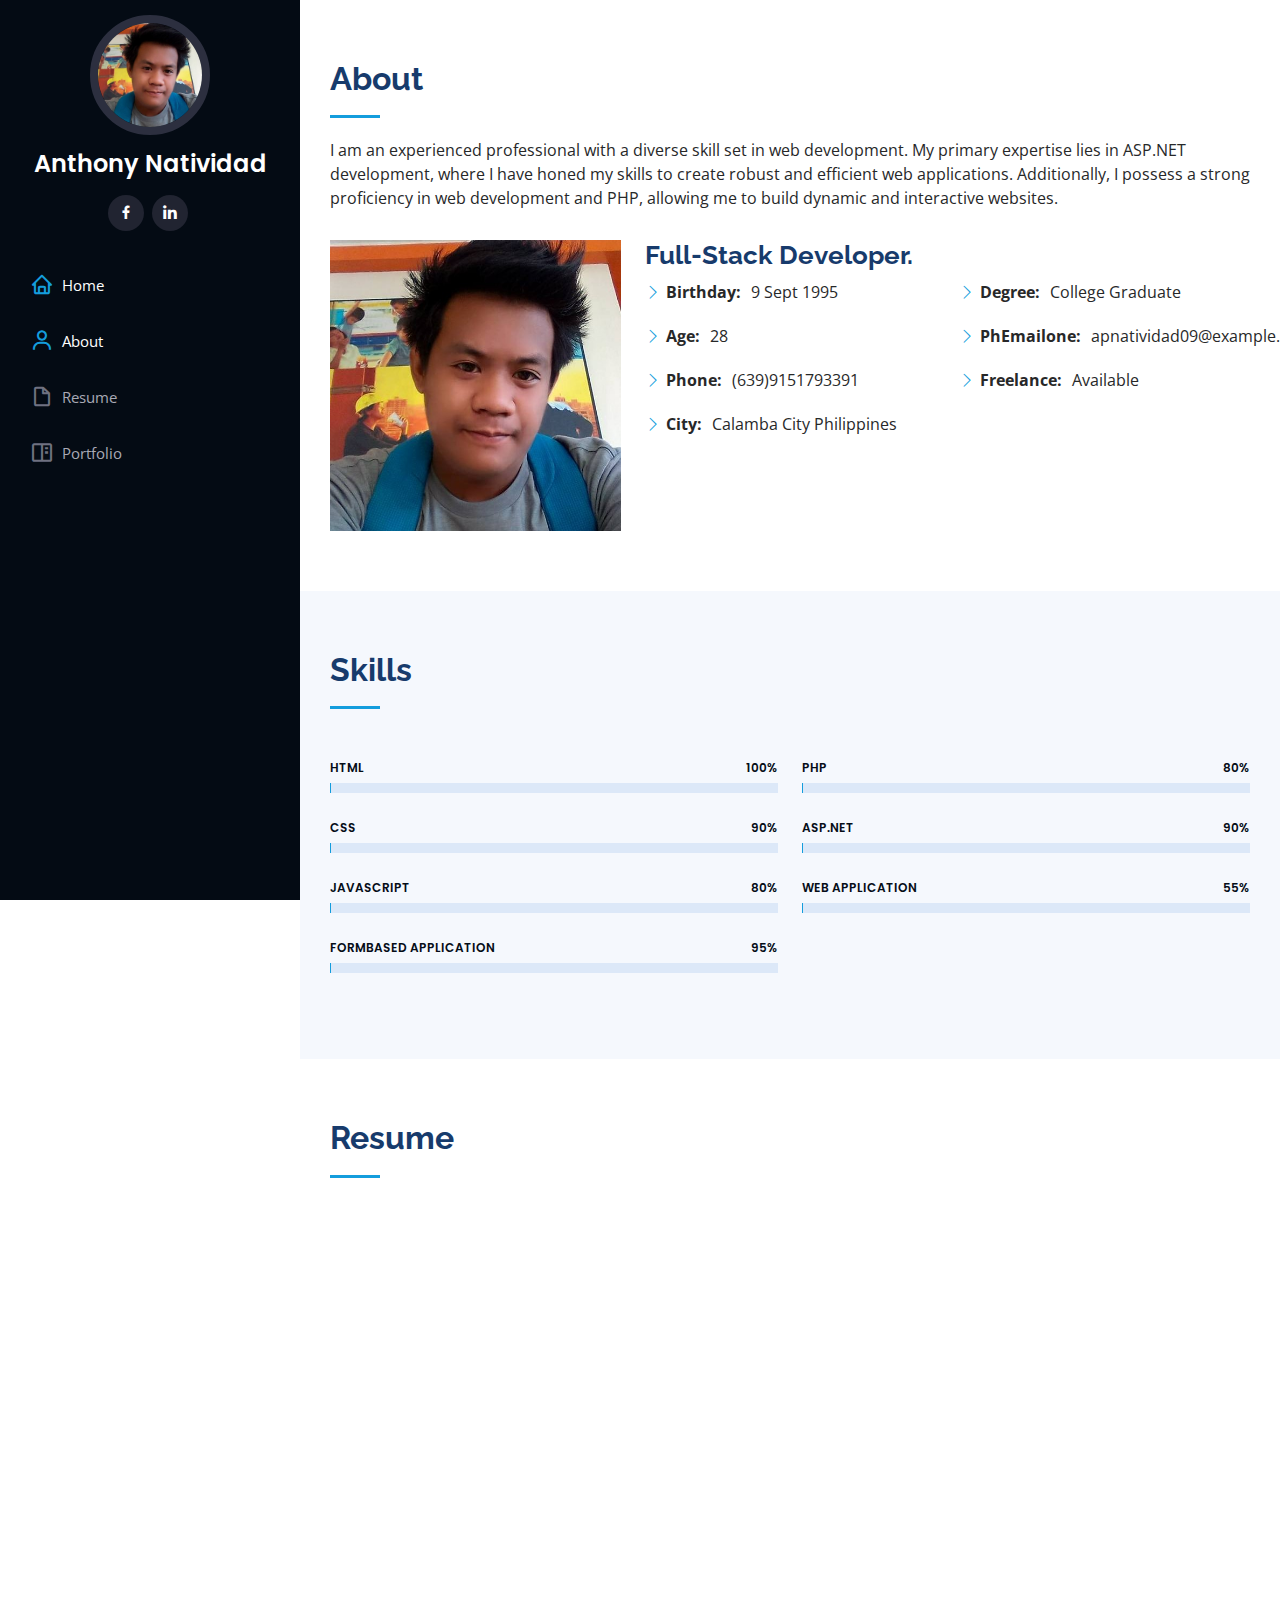
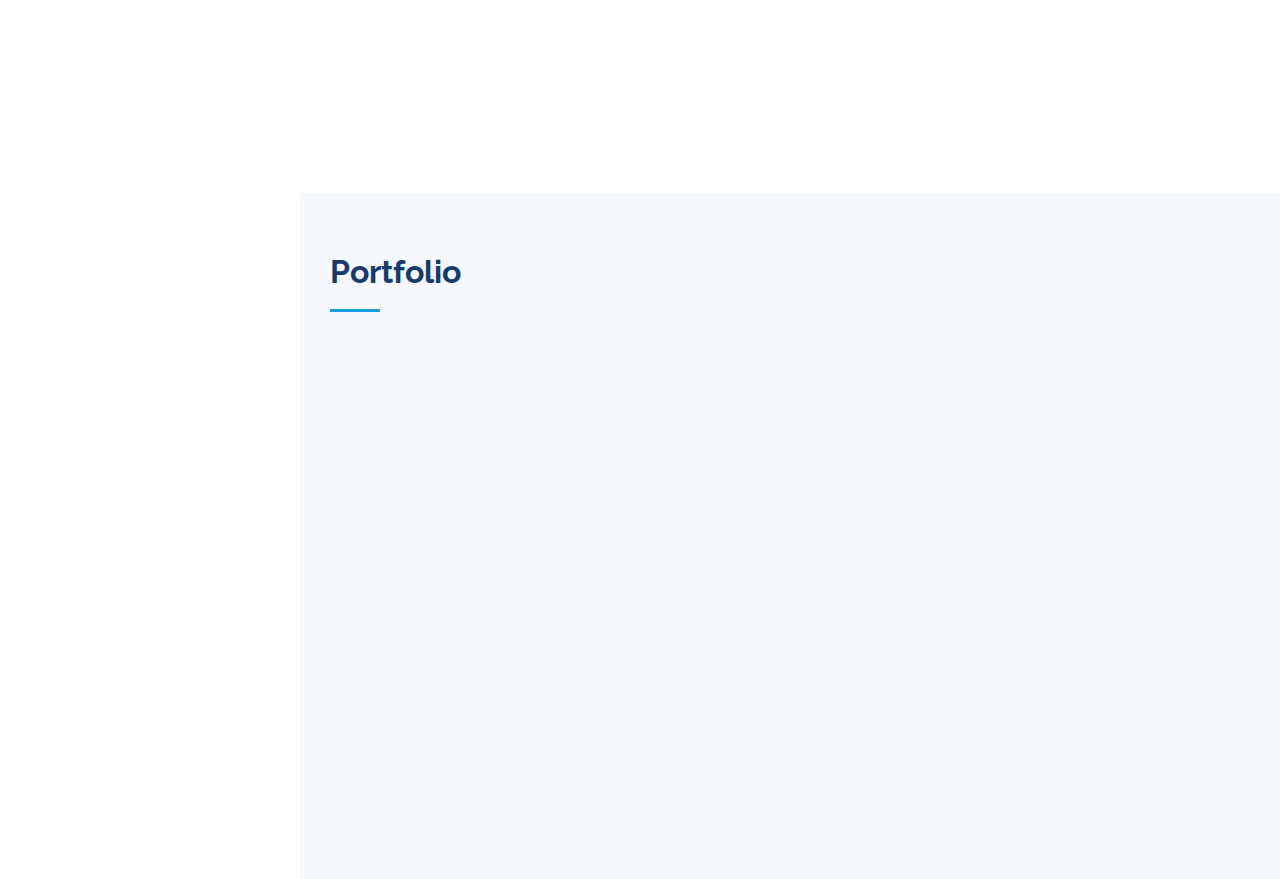
<file: iPortfolio/index.html>
<!DOCTYPE html>
<html lang="en">

<head>
  <meta charset="utf-8">
  <meta content="width=device-width, initial-scale=1.0" name="viewport">

  <title>My portfolio</title>
  <meta content="" name="description">
  <meta content="" name="keywords">

  <!-- Favicons -->
  <link href="assets/img/favicon.png" rel="icon">
  <link href="assets/img/apple-touch-icon.png" rel="apple-touch-icon">

  <!-- Google Fonts -->
  <link href="https://fonts.googleapis.com/css?family=Open+Sans:300,300i,400,400i,600,600i,700,700i|Raleway:300,300i,400,400i,500,500i,600,600i,700,700i|Poppins:300,300i,400,400i,500,500i,600,600i,700,700i" rel="stylesheet">

  <!-- Vendor CSS Files -->
  <link href="assets/vendor/aos/aos.css" rel="stylesheet">
  <link href="assets/vendor/bootstrap/css/bootstrap.min.css" rel="stylesheet">
  <link href="assets/vendor/bootstrap-icons/bootstrap-icons.css" rel="stylesheet">
  <link href="assets/vendor/boxicons/css/boxicons.min.css" rel="stylesheet">
  <link href="assets/vendor/glightbox/css/glightbox.min.css" rel="stylesheet">
  <link href="assets/vendor/swiper/swiper-bundle.min.css" rel="stylesheet">

  <!-- Template Main CSS File -->
  <link href="assets/css/style.css" rel="stylesheet">

  <!-- =======================================================
  * Template Name: iPortfolio
  * Updated: May 30 2023 with Bootstrap v5.3.0
  * Template URL: https://bootstrapmade.com/iportfolio-bootstrap-portfolio-websites-template/
  * Author: BootstrapMade.com
  * License: https://bootstrapmade.com/license/
  ======================================================== -->
</head>

<body>

  <!-- ======= Mobile nav toggle button ======= -->
  <i class="bi bi-list mobile-nav-toggle d-xl-none"></i>

  <!-- ======= Header ======= -->
  <header id="header">
    <div class="d-flex flex-column">

      <div class="profile">
        <img src="assets/img/profile.jpg" alt="" class="img-fluid rounded-circle">
        <h1 class="text-light"><a href="index.html">Anthony Natividad</a></h1>
        <div class="social-links mt-3 text-center">
        
          <a href="https://www.facebook.com/anthony.natividad.169" class="facebook"><i class="bx bxl-facebook"></i></a>
          <a href="https://www.linkedin.com/in/anthony-natividad-9081a1132/" class="linkedin"><i class="bx bxl-linkedin"></i></a>
        </div>
      </div>

      <nav id="navbar" class="nav-menu navbar">
        <ul>
          <li><a href="index.html" class="nav-link scrollto active"><i class="bx bx-home"></i> <span>Home</span></a></li>
          <li><a href="#about" class="nav-link scrollto"><i class="bx bx-user"></i> <span>About</span></a></li>
          <li><a href="#resume" class="nav-link scrollto"><i class="bx bx-file-blank"></i> <span>Resume</span></a></li>
          <li><a href="#portfolio" class="nav-link scrollto"><i class="bx bx-book-content"></i> <span>Portfolio</span></a></li>
    
        </ul>
      </nav><!-- .nav-menu -->
    </div>
  </header><!-- End Header -->

  <!-- ======= Hero Section ======= -->


  <main id="main">

    <!-- ======= About Section ======= -->
    <section id="about" class="about">
      <div class="container">

        <div class="section-title">
          <h2>About</h2>
          <p>I am an experienced professional with a diverse skill set in web development. My primary expertise lies in ASP.NET development, where I have honed my skills to create robust and efficient web applications. Additionally, I possess a strong proficiency in web development and PHP, allowing me to build dynamic and interactive websites.</p>
        </div>

        <div class="row">
          <div class="col-lg-4" data-aos="fade-right">
            <img src="assets/img/profile.jpg" class="img-fluid" alt="">
          </div>
          <div class="col-lg-8 pt-4 pt-lg-0 content" data-aos="fade-left">
            <h3>Full-Stack Developer.</h3>
           
            <div class="row">
              <div class="col-lg-6">
                <ul>
                  <li><i class="bi bi-chevron-right"></i> <strong>Birthday:</strong> <span>9 Sept 1995</span></li>
                  <li><i class="bi bi-chevron-right"></i> <strong>Age:</strong> <span>28</span></li>
                  <li><i class="bi bi-chevron-right"></i> <strong>Phone:</strong> <span>(639)9151793391</span></li>
                  <li><i class="bi bi-chevron-right"></i> <strong>City:</strong> <span>Calamba City Philippines</span></li>
                </ul>
              </div>
              <div class="col-lg-6">
                <ul>
                  <li><i class="bi bi-chevron-right"></i> <strong>Degree:</strong> <span>College Graduate</span></li>
                  <li><i class="bi bi-chevron-right"></i> <strong>PhEmailone:</strong> <span>apnatividad09@example.com</span></li>
                  <li><i class="bi bi-chevron-right"></i> <strong>Freelance:</strong> <span>Available</span></li>
                </ul>
              </div>
            </div>
         
          </div>
        </div>

      </div>
    </section><!-- End About Section -->

   
    <section id="skills" class="skills section-bg">
      <div class="container">

        <div class="section-title">
          <h2>Skills</h2>
        </div>

        <div class="row skills-content">

          <div class="col-lg-6" data-aos="fade-up">

            <div class="progress">
              <span class="skill">HTML <i class="val">100%</i></span>
              <div class="progress-bar-wrap">
                <div class="progress-bar" role="progressbar" aria-valuenow="90" aria-valuemin="0" aria-valuemax="100"></div>
              </div>
            </div>

            <div class="progress">
              <span class="skill">CSS <i class="val">90%</i></span>
              <div class="progress-bar-wrap">
                <div class="progress-bar" role="progressbar" aria-valuenow="90" aria-valuemin="0" aria-valuemax="100"></div>
              </div>
            </div>

            <div class="progress">
              <span class="skill">JavaScript <i class="val">80%</i></span>
              <div class="progress-bar-wrap">
                <div class="progress-bar" role="progressbar" aria-valuenow="75" aria-valuemin="0" aria-valuemax="100"></div>
              </div>
            </div>
            <div class="progress">
              <span class="skill">FormBased Application <i class="val">95%</i></span>
              <div class="progress-bar-wrap">
                <div class="progress-bar" role="progressbar" aria-valuenow="75" aria-valuemin="0" aria-valuemax="100"></div>
              </div>
            </div>

          </div>

          <div class="col-lg-6" data-aos="fade-up" data-aos-delay="100">

            <div class="progress">
              <span class="skill">PHP <i class="val">80%</i></span>
              <div class="progress-bar-wrap">
                <div class="progress-bar" role="progressbar" aria-valuenow="80" aria-valuemin="0" aria-valuemax="100"></div>
              </div>
            </div>

            <div class="progress">
              <span class="skill">Asp.net<i class="val">90%</i></span>
              <div class="progress-bar-wrap">
                <div class="progress-bar" role="progressbar" aria-valuenow="90" aria-valuemin="0" aria-valuemax="100"></div>
              </div>
            </div>

            <div class="progress">
              <span class="skill">Web Application<i class="val">55%</i></span>
              <div class="progress-bar-wrap">
                <div class="progress-bar" role="progressbar" aria-valuenow="90" aria-valuemin="0" aria-valuemax="100"></div>
              </div>
            </div>

          </div>

        </div>

      </div>
    </section><!-- End Skills Section -->

    <!-- ======= Resume Section ======= -->
    <section id="resume" class="resume">
      <div class="container">

        <div class="section-title">
          <h2>Resume</h2>
          
        </div>

        <div class="row">
          <div class="col-lg-6" data-aos="fade-up">
            <h3 class="resume-title">Sumary</h3>
            <div class="resume-item pb-0">
              <h4>Anthony Natividad</h4>
              <p><em>Aim to secure a position where I can use my skills and also my qualifications in the field of Information Technology to contribute towards the development and prosperity of the organization.</em></p>
              <ul>
                <li>Calamba Laguna Philippines</li>
                <li>(639) 915-179-3391</li>
                <li>apnatividad09@gmail.com	</li>
              </ul>
            </div>

            <h3 class="resume-title">Education</h3>
            
            <div class="resume-item">
              <h4>Bachelor of Science in Information Technology</h4>
              <h5>2013- 2017</h5>
              <p><em>Colegio de San-Juan de Letran-Calamba</em></p>
            
            </div>
          </div>
          <div class="col-lg-6" data-aos="fade-up" data-aos-delay="100">
            <h3 class="resume-title">Professional Experience</h3>
            <div class="resume-item">
              <h4>Full-Stack Developer</h4>
              <h5>2017 - Present</h5>
              <p><em>Experion, New York, NY </em></p>
              <ul>
                <li>Perform Test Case Analysis and Software Revisions based on the application requirements</li>
                <li>Provides application support for inquiries and concerns </li>
                <li>Perform backup & documentation of applications</li>
                <li>Maintain SQL server database objects & services</li>
              </ul>
            </div>
          
          </div>
        </div>

      </div>
    </section><!-- End Resume Section -->

    <!-- ======= Portfolio Section ======= -->
    <section id="portfolio" class="portfolio section-bg">
      <div class="container">

        <div class="section-title">
          <h2>Portfolio</h2>
        </div>

        <div class="row" data-aos="fade-up">
          <div class="col-lg-12 d-flex justify-content-center">
            <ul id="portfolio-flters">
              <li data-filter="*" class="filter-active">All</li>
              <li data-filter=".filter-app">App</li>
              <li data-filter=".filter-web">Web</li>
            </ul>
          </div>
        </div>

        <div class="row portfolio-container" data-aos="fade-up" data-aos-delay="100">

          <!-- <div class="col-lg-4 col-md-6 portfolio-item filter-web">
            <div class="portfolio-wrap">
              <img src="assets/img/portfolio/bjc/main.PNG" class="img-fluid" alt="">
              <div class="portfolio-links">
                <a href="assets/img/portfolio/bjc/main.PNG" data-gallery="portfolioGallery" class="portfolio-lightbox" title="App 1"><i class="bx bx-plus"></i></a>
                <a href="portfolio-details.html" title="More Details"><i class="bx bx-link"></i></a>
              </div>
            </div>
          </div> -->


            <div class="col-lg-4 col-md-6 portfolio-item filter-web">
              <div class="portfolio-wrap">
                <img src="assets/img/portfolio/Roomreservation/rs1.PNG" class="img-fluid" alt="Room Reservation">
                <div class="portfolio-links">
                  <a href="assets/img/portfolio/Roomreservation/rs1.PNG" data-gallery="portfolioGallery" class="portfolio-lightbox" title="App 2"><i class="bx bx-plus"></i></a>
                  <a href="RoomReservationDetails.html" title="More Details"><i class="bx bx-link"></i></a>
                </div>
              </div>
            </div>
            <div class="col-lg-4 col-md-6 portfolio-item filter-web">
              <div class="portfolio-wrap">
                <img src="assets/img/portfolio/Bjc/main.PNG" class="img-fluid" alt="Consultancy and job hiring">
                <div class="portfolio-links">
                  <a href="assets/img/portfolio/Bjc/main.PNG" data-gallery="portfolioGallery" class="portfolio-lightbox" title="App 2"><i class="bx bx-plus"></i></a>
                  <a href="Bjc.html" title="More Details"><i class="bx bx-link"></i></a>
                </div>
              </div>
            </div>
            <div class="col-lg-4 col-md-6 portfolio-item filter-web">
              <div class="portfolio-wrap">
                <img src="assets/img/portfolio/Ticketing/1.PNG" class="img-fluid" alt="Electronic Ticketing">
                <div class="portfolio-links">
                  <a href="assets/img/portfolio/Ticketing/1.PNG" data-gallery="portfolioGallery" class="portfolio-lightbox" title="App 2"><i class="bx bx-plus"></i></a>
                  <a href="Ticketing.html" title="More Details"><i class="bx bx-link"></i></a>
                </div>
              </div>
            </div>
            <div class="col-lg-4 col-md-6 portfolio-item filter-web">
              <div class="portfolio-wrap">
                <img src="assets/img/portfolio/API/1.PNG" class="img-fluid" alt="Electronic Ticketing">
                <div class="portfolio-links">
                  <a href="assets/img/portfolio/API/1.PNG" data-gallery="portfolioGallery" class="portfolio-lightbox" title="App 2"><i class="bx bx-plus"></i></a>
                  <a href="API.html" title="More Details"><i class="bx bx-link"></i></a>
                </div>
              </div>
            </div>
            <div class="col-lg-4 col-md-6 portfolio-item filter-app">
              <div class="portfolio-wrap">
                <img src="assets/img/portfolio/Traceability/2.PNG" class="img-fluid" alt="Electronic Ticketing">
                <div class="portfolio-links">
                  <a href="assets/img/portfolio/Traceability/2.PNG" data-gallery="portfolioGallery" class="portfolio-lightbox" title="App 2"><i class="bx bx-plus"></i></a>
                  <a href="Traceability.html" title="More Details"><i class="bx bx-link"></i></a>
                </div>
              </div>
            </div>
            <div class="col-lg-4 col-md-6 portfolio-item filter-app">
              <div class="portfolio-wrap">
                <img src="assets/img/portfolio/Information/2.png" class="img-fluid" alt="Electronic Ticketing">
                <div class="portfolio-links">
                  <a href="assets/img/portfolio/Information/2.png" data-gallery="portfolioGallery" class="portfolio-lightbox" title="App 2"><i class="bx bx-plus"></i></a>
                  <a href="InformationManagement.html" title="More Details"><i class="bx bx-link"></i></a>
                </div>
              </div>
            </div>
           <!--<div class="col-lg-4 col-md-6 portfolio-item filter-app">
            <div class="portfolio-wrap">
              <img src="assets/img/portfolio/portfolio-3.jpg" class="img-fluid" alt="">
              <div class="portfolio-links">
                <a href="assets/img/portfolio/portfolio-3.jpg" data-gallery="portfolioGallery" class="portfolio-lightbox" title="App 2"><i class="bx bx-plus"></i></a>
                <a href="portfolio-details.html" title="More Details"><i class="bx bx-link"></i></a>
              </div>
            </div>
          </div>

   

          <div class="col-lg-4 col-md-6 portfolio-item filter-web">
            <div class="portfolio-wrap">
              <img src="assets/img/portfolio/portfolio-5.jpg" class="img-fluid" alt="">
              <div class="portfolio-links">
                <a href="assets/img/portfolio/portfolio-5.jpg" data-gallery="portfolioGallery" class="portfolio-lightbox" title="Web 2"><i class="bx bx-plus"></i></a>
                <a href="portfolio-details.html" title="More Details"><i class="bx bx-link"></i></a>
              </div>
            </div>
          </div>

          <div class="col-lg-4 col-md-6 portfolio-item filter-app">
            <div class="portfolio-wrap">
              <img src="assets/img/portfolio/portfolio-6.jpg" class="img-fluid" alt="">
              <div class="portfolio-links">
                <a href="assets/img/portfolio/portfolio-6.jpg" data-gallery="portfolioGallery" class="portfolio-lightbox" title="App 3"><i class="bx bx-plus"></i></a>
                <a href="portfolio-details.html" title="More Details"><i class="bx bx-link"></i></a>
              </div>
            </div>
          </div>


          <div class="col-lg-4 col-md-6 portfolio-item filter-web">
            <div class="portfolio-wrap">
              <img src="assets/img/portfolio/portfolio-9.jpg" class="img-fluid" alt="">
              <div class="portfolio-links">
                <a href="assets/img/portfolio/portfolio-9.jpg" data-gallery="portfolioGallery" class="portfolio-lightbox" title="Web 3"><i class="bx bx-plus"></i></a>
                <a href="portfolio-details.html" title="More Details"><i class="bx bx-link"></i></a>
              </div>
            </div>
          </div> -->

        </div>

      </div>
    </section><!-- End Portfolio Section -->

    <!-- ======= Services Section ======= -->
   
    <!-- ======= Testimonials Section ======= -->

  </main><!-- End #main -->

  <!-- ======= Footer ======= -->
  <footer id="footer">
    <div class="container">
      <div class="copyright">
     
      </div>
      <div class="credits">
        
      </div>
    </div>
  </footer><!-- End  Footer -->

  <a href="#" class="back-to-top d-flex align-items-center justify-content-center"><i class="bi bi-arrow-up-short"></i></a>

  <!-- Vendor JS Files -->
  <script src="assets/vendor/purecounter/purecounter_vanilla.js"></script>
  <script src="assets/vendor/aos/aos.js"></script>
  <script src="assets/vendor/bootstrap/js/bootstrap.bundle.min.js"></script>
  <script src="assets/vendor/glightbox/js/glightbox.min.js"></script>
  <script src="assets/vendor/isotope-layout/isotope.pkgd.min.js"></script>
  <script src="assets/vendor/swiper/swiper-bundle.min.js"></script>
  <script src="assets/vendor/typed.js/typed.umd.js"></script>
  <script src="assets/vendor/waypoints/noframework.waypoints.js"></script>
  <script src="assets/vendor/php-email-form/validate.js"></script>

  <!-- Template Main JS File -->
  <script src="assets/js/main.js"></script>

</body>

</html>
</file>
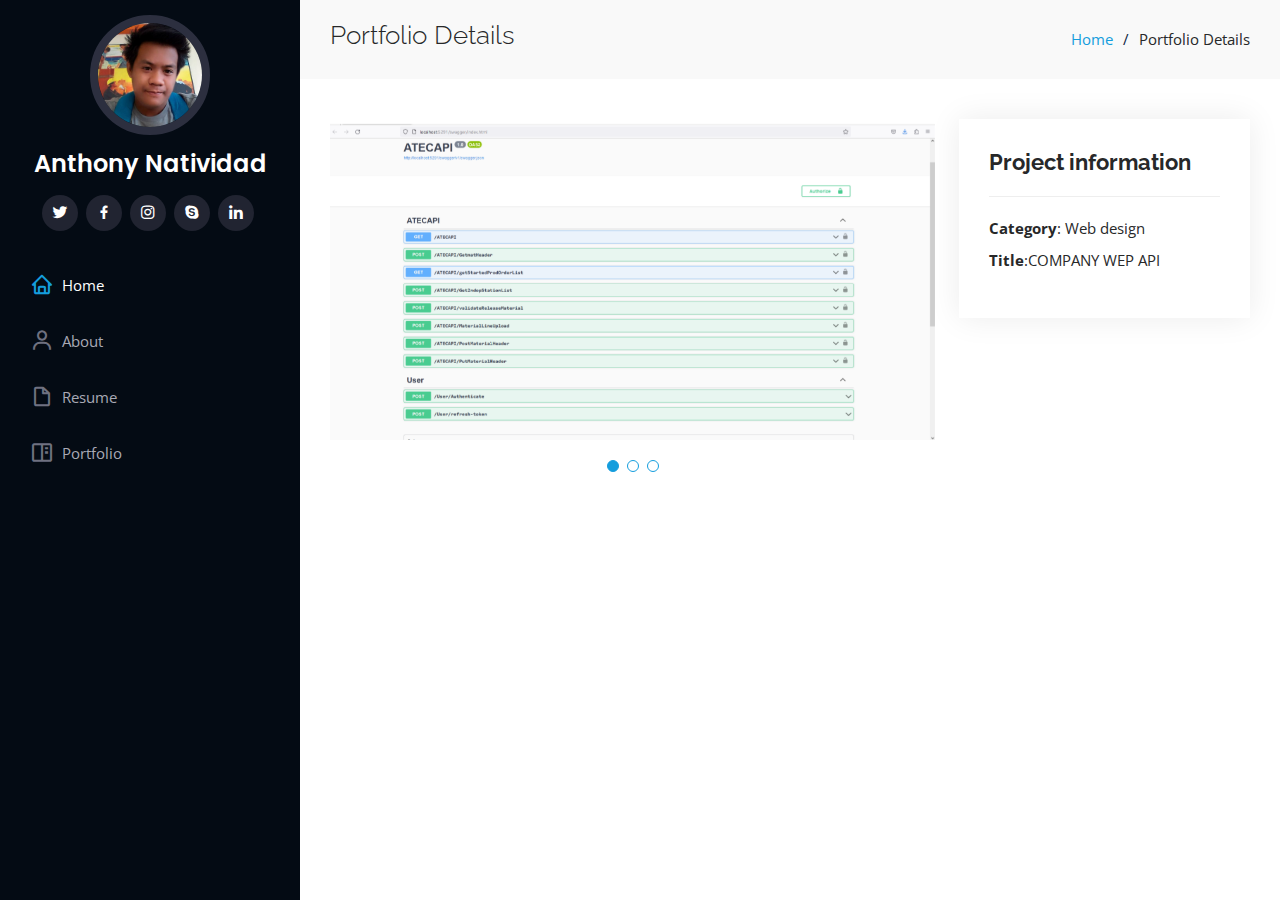
<file: iPortfolio/API.html>
<!DOCTYPE html>
<html lang="en">

<head>
  <meta charset="utf-8">
  <meta content="width=device-width, initial-scale=1.0" name="viewport">

  <title>My portfolio</title>
  <meta content="" name="description">
  <meta content="" name="keywords">

  <!-- Favicons -->
  <link href="assets/img/favicon.png" rel="icon">
  <link href="assets/img/apple-touch-icon.png" rel="apple-touch-icon">

  <!-- Google Fonts -->
  <link href="https://fonts.googleapis.com/css?family=Open+Sans:300,300i,400,400i,600,600i,700,700i|Raleway:300,300i,400,400i,500,500i,600,600i,700,700i|Poppins:300,300i,400,400i,500,500i,600,600i,700,700i" rel="stylesheet">

  <!-- Vendor CSS Files -->
  <link href="assets/vendor/aos/aos.css" rel="stylesheet">
  <link href="assets/vendor/bootstrap/css/bootstrap.min.css" rel="stylesheet">
  <link href="assets/vendor/bootstrap-icons/bootstrap-icons.css" rel="stylesheet">
  <link href="assets/vendor/boxicons/css/boxicons.min.css" rel="stylesheet">
  <link href="assets/vendor/glightbox/css/glightbox.min.css" rel="stylesheet">
  <link href="assets/vendor/swiper/swiper-bundle.min.css" rel="stylesheet">

  <!-- Template Main CSS File -->
  <link href="assets/css/style.css" rel="stylesheet">

  <!-- =======================================================
  * Template Name: iPortfolio
  * Updated: May 30 2023 with Bootstrap v5.3.0
  * Template URL: https://bootstrapmade.com/iportfolio-bootstrap-portfolio-websites-template/
  * Author: BootstrapMade.com
  * License: https://bootstrapmade.com/license/
  ======================================================== -->
</head>

<body>

  <!-- ======= Mobile nav toggle button ======= -->
  <i class="bi bi-list mobile-nav-toggle d-xl-none"></i>

  <!-- ======= Header ======= -->
  <header id="header">
    <div class="d-flex flex-column">

      <div class="profile">
        <img src="assets/img/profile.jpg" alt="" class="img-fluid rounded-circle">
        <h1 class="text-light"><a href="index.html">Anthony Natividad</a></h1>
        <div class="social-links mt-3 text-center">
          <a href="#" class="twitter"><i class="bx bxl-twitter"></i></a>
          <a href="#" class="facebook"><i class="bx bxl-facebook"></i></a>
          <a href="#" class="instagram"><i class="bx bxl-instagram"></i></a>
          <a href="#" class="google-plus"><i class="bx bxl-skype"></i></a>
          <a href="#" class="linkedin"><i class="bx bxl-linkedin"></i></a>
        </div>
      </div>

      <nav id="navbar" class="nav-menu navbar">
        <ul>
          <li><a href="index.html" class="nav-link scrollto active"><i class="bx bx-home"></i> <span>Home</span></a></li>
          <li><a href="#about" class="nav-link scrollto"><i class="bx bx-user"></i> <span>About</span></a></li>
          <li><a href="#resume" class="nav-link scrollto"><i class="bx bx-file-blank"></i> <span>Resume</span></a></li>
          <li><a href="#portfolio" class="nav-link scrollto"><i class="bx bx-book-content"></i> <span>Portfolio</span></a></li>
    
        </ul>
      </nav><!-- .nav-menu -->
    </div>
  </header><!-- End Header -->

  <main id="main">

    <!-- ======= Breadcrumbs ======= -->
    <section id="breadcrumbs" class="breadcrumbs">
      <div class="container">

        <div class="d-flex justify-content-between align-items-center">
          <h2>Portfolio Details</h2>
          <ol>
            <li><a href="index.html">Home</a></li>
            <li>Portfolio Details</li>
          </ol>
        </div>

      </div>
    </section><!-- End Breadcrumbs -->

    <!-- ======= Portfolio Details Section ======= -->
    <section id="portfolio-details" class="portfolio-details">
      <div class="container">
        <div class="row gy-4">
          <div class="col-lg-8">
            <div class="portfolio-details-slider swiper">
              <div class="swiper-wrapper align-items-center">
               
                <div class="swiper-slide">
                  <img src="assets/img/portfolio/API/1.PNG" alt="">
                </div>
                <div class="swiper-slide">
                  <img src="assets/img/portfolio/API/2.PNG" alt="">
                </div>   <div class="swiper-slide">
                  <img src="assets/img/portfolio/API/3.PNG" alt="">
                </div>
              </div>
              <div class="swiper-pagination"></div>
            </div>
          </div>

          <div class="col-lg-4">
            <div class="portfolio-info">
              <h3>Project information</h3>
              <ul>
                <li><strong>Category</strong>: Web design</li>
                <li><strong>Title</strong>:COMPANY WEP API</li>
              </ul>
            </div>
           
          </div>

        </div>

      </div>
    </section><!-- End Portfolio Details Section -->

  </main><!-- End #main -->

  <!-- ======= Footer ======= -->
  <footer id="footer">
    <div class="container">
      <div class="copyright">
      
      </div>
      <div class="credits">
        
      </div>
    </div>
  </footer><!-- End  Footer -->

  <a href="#" class="back-to-top d-flex align-items-center justify-content-center"><i class="bi bi-arrow-up-short"></i></a>

  <!-- Vendor JS Files -->
  <script src="assets/vendor/purecounter/purecounter_vanilla.js"></script>
  <script src="assets/vendor/aos/aos.js"></script>
  <script src="assets/vendor/bootstrap/js/bootstrap.bundle.min.js"></script>
  <script src="assets/vendor/glightbox/js/glightbox.min.js"></script>
  <script src="assets/vendor/isotope-layout/isotope.pkgd.min.js"></script>
  <script src="assets/vendor/swiper/swiper-bundle.min.js"></script>
  <script src="assets/vendor/typed.js/typed.umd.js"></script>
  <script src="assets/vendor/waypoints/noframework.waypoints.js"></script>
  <script src="assets/vendor/php-email-form/validate.js"></script>

  <!-- Template Main JS File -->
  <script src="assets/js/main.js"></script>

</body>

</html>
</file>
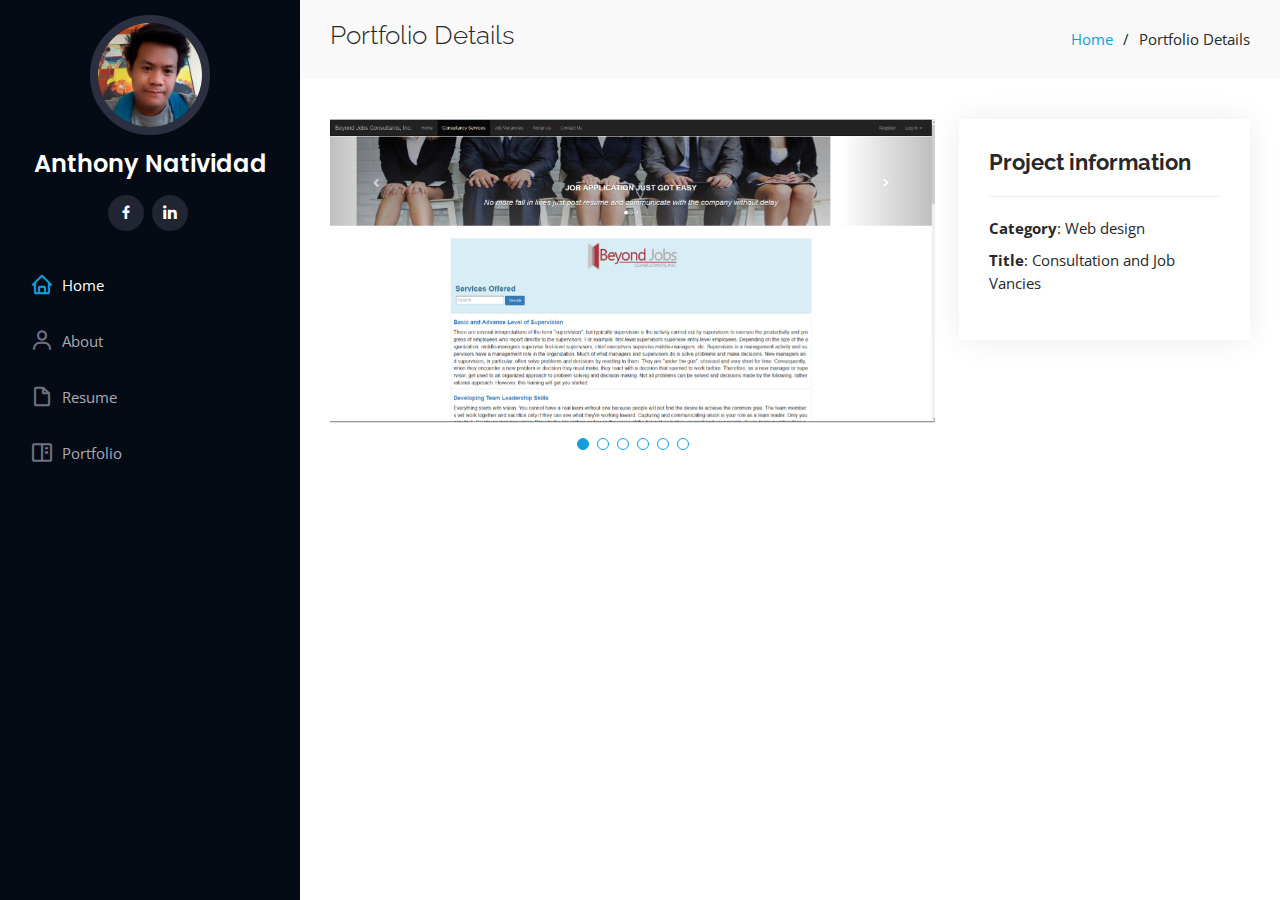
<file: iPortfolio/Bjc.html>
<!DOCTYPE html>
<html lang="en">

<head>
  <meta charset="utf-8">
  <meta content="width=device-width, initial-scale=1.0" name="viewport">

  <title>My portfolio</title>
  <meta content="" name="description">
  <meta content="" name="keywords">

  <!-- Favicons -->
  <link href="assets/img/favicon.png" rel="icon">
  <link href="assets/img/apple-touch-icon.png" rel="apple-touch-icon">

  <!-- Google Fonts -->
  <link href="https://fonts.googleapis.com/css?family=Open+Sans:300,300i,400,400i,600,600i,700,700i|Raleway:300,300i,400,400i,500,500i,600,600i,700,700i|Poppins:300,300i,400,400i,500,500i,600,600i,700,700i" rel="stylesheet">

  <!-- Vendor CSS Files -->
  <link href="assets/vendor/aos/aos.css" rel="stylesheet">
  <link href="assets/vendor/bootstrap/css/bootstrap.min.css" rel="stylesheet">
  <link href="assets/vendor/bootstrap-icons/bootstrap-icons.css" rel="stylesheet">
  <link href="assets/vendor/boxicons/css/boxicons.min.css" rel="stylesheet">
  <link href="assets/vendor/glightbox/css/glightbox.min.css" rel="stylesheet">
  <link href="assets/vendor/swiper/swiper-bundle.min.css" rel="stylesheet">

  <!-- Template Main CSS File -->
  <link href="assets/css/style.css" rel="stylesheet">

  <!-- =======================================================
  * Template Name: iPortfolio
  * Updated: May 30 2023 with Bootstrap v5.3.0
  * Template URL: https://bootstrapmade.com/iportfolio-bootstrap-portfolio-websites-template/
  * Author: BootstrapMade.com
  * License: https://bootstrapmade.com/license/
  ======================================================== -->
</head>

<body>

  <!-- ======= Mobile nav toggle button ======= -->
  <i class="bi bi-list mobile-nav-toggle d-xl-none"></i>

  <!-- ======= Header ======= -->
  <header id="header">
    <div class="d-flex flex-column">

      <div class="profile">
        <img src="assets/img/profile.jpg" alt="" class="img-fluid rounded-circle">
        <h1 class="text-light"><a href="index.html">Anthony Natividad</a></h1>
        <div class="social-links mt-3 text-center">
        
          <a href="https://www.facebook.com/anthony.natividad.169" class="facebook"><i class="bx bxl-facebook"></i></a>
          <a href="https://www.linkedin.com/in/anthony-natividad-9081a1132/" class="linkedin"><i class="bx bxl-linkedin"></i></a>
        </div>
      </div>

      <nav id="navbar" class="nav-menu navbar">
        <ul>
          <li><a href="index.html" class="nav-link scrollto active"><i class="bx bx-home"></i> <span>Home</span></a></li>
          <li><a href="#about" class="nav-link scrollto"><i class="bx bx-user"></i> <span>About</span></a></li>
          <li><a href="#resume" class="nav-link scrollto"><i class="bx bx-file-blank"></i> <span>Resume</span></a></li>
          <li><a href="#portfolio" class="nav-link scrollto"><i class="bx bx-book-content"></i> <span>Portfolio</span></a></li>
    
        </ul>
      </nav><!-- .nav-menu -->
    </div>
  </header><!-- End Header -->

  <main id="main">

    <!-- ======= Breadcrumbs ======= -->
    <section id="breadcrumbs" class="breadcrumbs">
      <div class="container">

        <div class="d-flex justify-content-between align-items-center">
          <h2>Portfolio Details</h2>
          <ol>
            <li><a href="index.html">Home</a></li>
            <li>Portfolio Details</li>
          </ol>
        </div>

      </div>
    </section><!-- End Breadcrumbs -->

    <!-- ======= Portfolio Details Section ======= -->
    <section id="portfolio-details" class="portfolio-details">
      <div class="container">
        <div class="row gy-4">
          <div class="col-lg-8">
            <div class="portfolio-details-slider swiper">
              <div class="swiper-wrapper align-items-center">
                <div class="swiper-slide">
                  <img src="assets/img/portfolio/Bjc/2.PNG" alt="">
                </div>
                <div class="swiper-slide">
                  <img src="assets/img/portfolio/Bjc/4.PNG" alt="">
                </div>
                <div class="swiper-slide">
                  <img src="assets/img/portfolio/Bjc/3.PNG" alt="">
                </div>
                <div class="swiper-slide">
                  <img src="assets/img/portfolio/Bjc/5.PNG" alt="">
                </div>
                <div class="swiper-slide">
                  <img src="assets/img/portfolio/Bjc/6.PNG" alt="">
                </div>
                <div class="swiper-slide">
                  <img src="assets/img/portfolio/Bjc/7.PNG" alt="">
                </div>
              </div>
              <div class="swiper-pagination"></div>
            </div>
          </div>

          <div class="col-lg-4">
            <div class="portfolio-info">
              <h3>Project information</h3>
              <ul>
                <li><strong>Category</strong>: Web design</li>
                <li><strong>Title</strong>: Consultation and Job Vancies</li>
              </ul>
            </div>
           
          </div>

        </div>

      </div>
    </section><!-- End Portfolio Details Section -->

  </main><!-- End #main -->

  <!-- ======= Footer ======= -->
  <footer id="footer">
    <div class="container">
      <div class="copyright">
      
      </div>
      <div class="credits">
       
      </div>
    </div>
  </footer><!-- End  Footer -->

  <a href="#" class="back-to-top d-flex align-items-center justify-content-center"><i class="bi bi-arrow-up-short"></i></a>

  <!-- Vendor JS Files -->
  <script src="assets/vendor/purecounter/purecounter_vanilla.js"></script>
  <script src="assets/vendor/aos/aos.js"></script>
  <script src="assets/vendor/bootstrap/js/bootstrap.bundle.min.js"></script>
  <script src="assets/vendor/glightbox/js/glightbox.min.js"></script>
  <script src="assets/vendor/isotope-layout/isotope.pkgd.min.js"></script>
  <script src="assets/vendor/swiper/swiper-bundle.min.js"></script>
  <script src="assets/vendor/typed.js/typed.umd.js"></script>
  <script src="assets/vendor/waypoints/noframework.waypoints.js"></script>
  <script src="assets/vendor/php-email-form/validate.js"></script>

  <!-- Template Main JS File -->
  <script src="assets/js/main.js"></script>

</body>

</html>
</file>
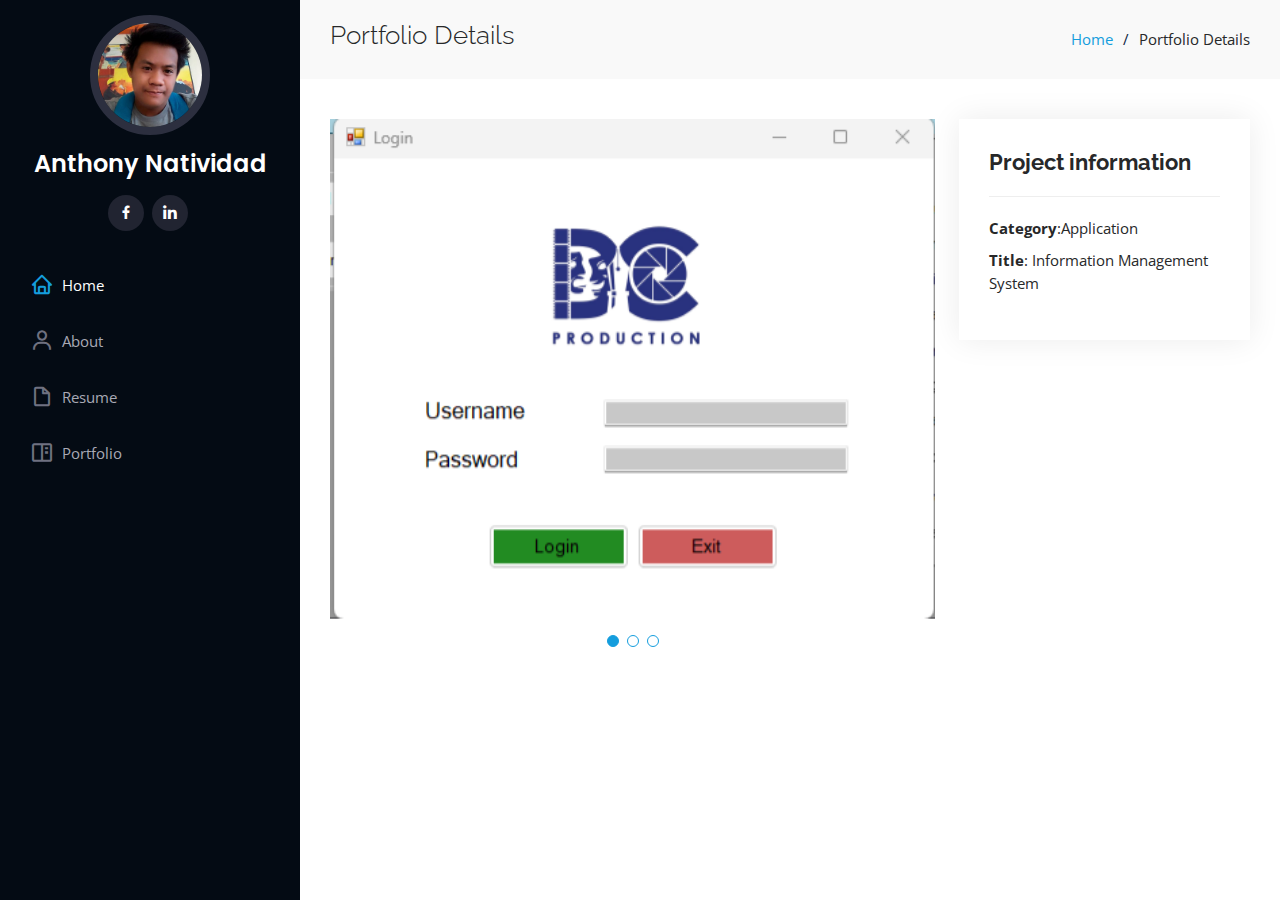
<file: iPortfolio/InformationManagement.html>
<!DOCTYPE html>
<html lang="en">

<head>
  <meta charset="utf-8">
  <meta content="width=device-width, initial-scale=1.0" name="viewport">

  <title>My portfolio</title>
  <meta content="" name="description">
  <meta content="" name="keywords">

  <!-- Favicons -->
  <link href="assets/img/favicon.png" rel="icon">
  <link href="assets/img/apple-touch-icon.png" rel="apple-touch-icon">

  <!-- Google Fonts -->
  <link href="https://fonts.googleapis.com/css?family=Open+Sans:300,300i,400,400i,600,600i,700,700i|Raleway:300,300i,400,400i,500,500i,600,600i,700,700i|Poppins:300,300i,400,400i,500,500i,600,600i,700,700i" rel="stylesheet">

  <!-- Vendor CSS Files -->
  <link href="assets/vendor/aos/aos.css" rel="stylesheet">
  <link href="assets/vendor/bootstrap/css/bootstrap.min.css" rel="stylesheet">
  <link href="assets/vendor/bootstrap-icons/bootstrap-icons.css" rel="stylesheet">
  <link href="assets/vendor/boxicons/css/boxicons.min.css" rel="stylesheet">
  <link href="assets/vendor/glightbox/css/glightbox.min.css" rel="stylesheet">
  <link href="assets/vendor/swiper/swiper-bundle.min.css" rel="stylesheet">

  <!-- Template Main CSS File -->
  <link href="assets/css/style.css" rel="stylesheet">

  <!-- =======================================================
  * Template Name: iPortfolio
  * Updated: May 30 2023 with Bootstrap v5.3.0
  * Template URL: https://bootstrapmade.com/iportfolio-bootstrap-portfolio-websites-template/
  * Author: BootstrapMade.com
  * License: https://bootstrapmade.com/license/
  ======================================================== -->
</head>

<body>

  <!-- ======= Mobile nav toggle button ======= -->
  <i class="bi bi-list mobile-nav-toggle d-xl-none"></i>

  <!-- ======= Header ======= -->
  <header id="header">
    <div class="d-flex flex-column">

      <div class="profile">
        <img src="assets/img/profile.jpg" alt="" class="img-fluid rounded-circle">
        <h1 class="text-light"><a href="index.html">Anthony Natividad</a></h1>
        <div class="social-links mt-3 text-center">
        
          <a href="https://www.facebook.com/anthony.natividad.169" class="facebook"><i class="bx bxl-facebook"></i></a>
          <a href="https://www.linkedin.com/in/anthony-natividad-9081a1132/" class="linkedin"><i class="bx bxl-linkedin"></i></a>
        </div>
      </div>

      <nav id="navbar" class="nav-menu navbar">
        <ul>
          <li><a href="index.html" class="nav-link scrollto active"><i class="bx bx-home"></i> <span>Home</span></a></li>
          <li><a href="#about" class="nav-link scrollto"><i class="bx bx-user"></i> <span>About</span></a></li>
          <li><a href="#resume" class="nav-link scrollto"><i class="bx bx-file-blank"></i> <span>Resume</span></a></li>
          <li><a href="#portfolio" class="nav-link scrollto"><i class="bx bx-book-content"></i> <span>Portfolio</span></a></li>
    
        </ul>
      </nav><!-- .nav-menu -->
    </div>
  </header><!-- End Header -->

  <main id="main">

    <!-- ======= Breadcrumbs ======= -->
    <section id="breadcrumbs" class="breadcrumbs">
      <div class="container">

        <div class="d-flex justify-content-between align-items-center">
          <h2>Portfolio Details</h2>
          <ol>
            <li><a href="index.html">Home</a></li>
            <li>Portfolio Details</li>
          </ol>
        </div>

      </div>
    </section><!-- End Breadcrumbs -->

    <!-- ======= Portfolio Details Section ======= -->
    <section id="portfolio-details" class="portfolio-details">
      <div class="container">
        <div class="row gy-4">
          <div class="col-lg-8">
            <div class="portfolio-details-slider swiper">
              <div class="swiper-wrapper align-items-center">
                <div class="swiper-slide">
                  <img src="assets/img/portfolio/Information/1.png" alt="">
                </div>
                <div class="swiper-slide">
                  <img src="assets/img/portfolio/Information/2.png" alt="">
                </div>
                <div class="swiper-slide">
                  <img src="assets/img/portfolio/Information/3.png" alt="">
                </div>
              </div>
              <div class="swiper-pagination"></div>
            </div>
          </div>

          <div class="col-lg-4">
            <div class="portfolio-info">
              <h3>Project information</h3>
              <ul>
                <li><strong>Category</strong>:Application</li>
                <li><strong>Title</strong>: Information Management System</li>
              </ul>
            </div>
           
          </div>

        </div>

      </div>
    </section><!-- End Portfolio Details Section -->

  </main><!-- End #main -->

  <!-- ======= Footer ======= -->
  <footer id="footer">
    <div class="container">
      <div class="copyright">
      
      </div>
      <div class="credits">
       
      </div>
    </div>
  </footer><!-- End  Footer -->

  <a href="#" class="back-to-top d-flex align-items-center justify-content-center"><i class="bi bi-arrow-up-short"></i></a>

  <!-- Vendor JS Files -->
  <script src="assets/vendor/purecounter/purecounter_vanilla.js"></script>
  <script src="assets/vendor/aos/aos.js"></script>
  <script src="assets/vendor/bootstrap/js/bootstrap.bundle.min.js"></script>
  <script src="assets/vendor/glightbox/js/glightbox.min.js"></script>
  <script src="assets/vendor/isotope-layout/isotope.pkgd.min.js"></script>
  <script src="assets/vendor/swiper/swiper-bundle.min.js"></script>
  <script src="assets/vendor/typed.js/typed.umd.js"></script>
  <script src="assets/vendor/waypoints/noframework.waypoints.js"></script>
  <script src="assets/vendor/php-email-form/validate.js"></script>

  <!-- Template Main JS File -->
  <script src="assets/js/main.js"></script>

</body>

</html>
</file>
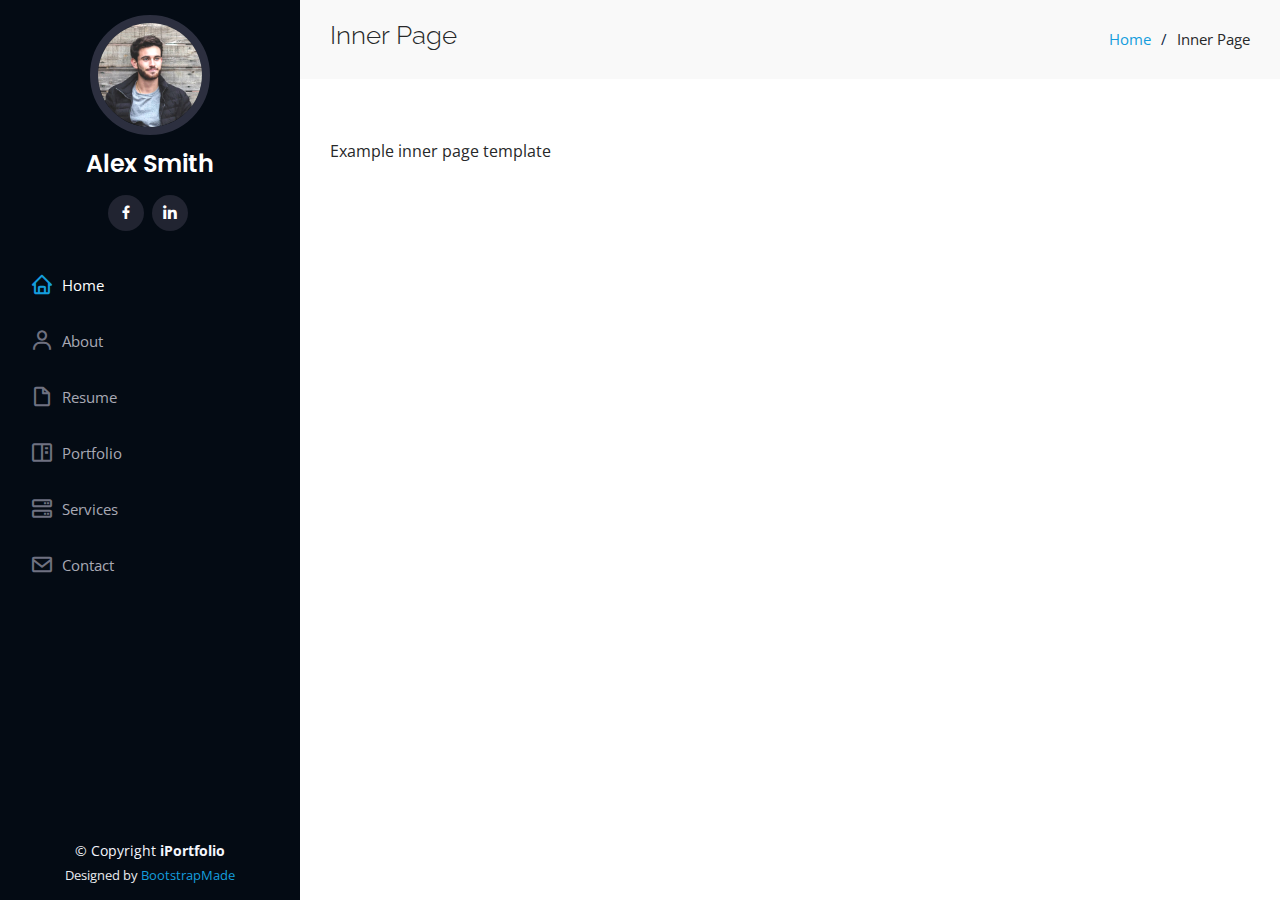
<file: iPortfolio/inner-page.html>
<!DOCTYPE html>
<html lang="en">

<head>
  <meta charset="utf-8">
  <meta content="width=device-width, initial-scale=1.0" name="viewport">

  <title>Inner Page - iPortfolio Bootstrap Template</title>
  <meta content="" name="description">
  <meta content="" name="keywords">

  <!-- Favicons -->
  <link href="assets/img/favicon.png" rel="icon">
  <link href="assets/img/apple-touch-icon.png" rel="apple-touch-icon">

  <!-- Google Fonts -->
  <link href="https://fonts.googleapis.com/css?family=Open+Sans:300,300i,400,400i,600,600i,700,700i|Raleway:300,300i,400,400i,500,500i,600,600i,700,700i|Poppins:300,300i,400,400i,500,500i,600,600i,700,700i" rel="stylesheet">

  <!-- Vendor CSS Files -->
  <link href="assets/vendor/aos/aos.css" rel="stylesheet">
  <link href="assets/vendor/bootstrap/css/bootstrap.min.css" rel="stylesheet">
  <link href="assets/vendor/bootstrap-icons/bootstrap-icons.css" rel="stylesheet">
  <link href="assets/vendor/boxicons/css/boxicons.min.css" rel="stylesheet">
  <link href="assets/vendor/glightbox/css/glightbox.min.css" rel="stylesheet">
  <link href="assets/vendor/swiper/swiper-bundle.min.css" rel="stylesheet">

  <!-- Template Main CSS File -->
  <link href="assets/css/style.css" rel="stylesheet">

  <!-- =======================================================
  * Template Name: iPortfolio
  * Updated: May 30 2023 with Bootstrap v5.3.0
  * Template URL: https://bootstrapmade.com/iportfolio-bootstrap-portfolio-websites-template/
  * Author: BootstrapMade.com
  * License: https://bootstrapmade.com/license/
  ======================================================== -->
</head>

<body>

  <!-- ======= Mobile nav toggle button ======= -->
  <i class="bi bi-list mobile-nav-toggle d-xl-none"></i>

  <!-- ======= Header ======= -->
  <header id="header">
    <div class="d-flex flex-column">

      <div class="profile">
        <img src="assets/img/profile-img.jpg" alt="" class="img-fluid rounded-circle">
        <h1 class="text-light"><a href="index.html">Alex Smith</a></h1>
        <div class="social-links mt-3 text-center">
        
          <a href="https://www.facebook.com/anthony.natividad.169" class="facebook"><i class="bx bxl-facebook"></i></a>
          <a href="https://www.linkedin.com/in/anthony-natividad-9081a1132/" class="linkedin"><i class="bx bxl-linkedin"></i></a>
        </div>
      </div>

      <nav id="navbar" class="nav-menu navbar">
        <ul>
          <li><a href="#hero" class="nav-link scrollto active"><i class="bx bx-home"></i> <span>Home</span></a></li>
          <li><a href="#about" class="nav-link scrollto"><i class="bx bx-user"></i> <span>About</span></a></li>
          <li><a href="#resume" class="nav-link scrollto"><i class="bx bx-file-blank"></i> <span>Resume</span></a></li>
          <li><a href="#portfolio" class="nav-link scrollto"><i class="bx bx-book-content"></i> <span>Portfolio</span></a></li>
          <li><a href="#services" class="nav-link scrollto"><i class="bx bx-server"></i> <span>Services</span></a></li>
          <li><a href="#contact" class="nav-link scrollto"><i class="bx bx-envelope"></i> <span>Contact</span></a></li>
        </ul>
      </nav><!-- .nav-menu -->
    </div>
  </header><!-- End Header -->

  <main id="main">

    <!-- ======= Breadcrumbs ======= -->
    <section class="breadcrumbs">
      <div class="container">

        <div class="d-flex justify-content-between align-items-center">
          <h2>Inner Page</h2>
          <ol>
            <li><a href="index.html">Home</a></li>
            <li>Inner Page</li>
          </ol>
        </div>

      </div>
    </section><!-- End Breadcrumbs -->

    <section class="inner-page">
      <div class="container">
        <p>
          Example inner page template
        </p>
      </div>
    </section>

  </main><!-- End #main -->

  <!-- ======= Footer ======= -->
  <footer id="footer">
    <div class="container">
      <div class="copyright">
        &copy; Copyright <strong><span>iPortfolio</span></strong>
      </div>
      <div class="credits">
        <!-- All the links in the footer should remain intact. -->
        <!-- You can delete the links only if you purchased the pro version. -->
        <!-- Licensing information: https://bootstrapmade.com/license/ -->
        <!-- Purchase the pro version with working PHP/AJAX contact form: https://bootstrapmade.com/iportfolio-bootstrap-portfolio-websites-template/ -->
        Designed by <a href="https://bootstrapmade.com/">BootstrapMade</a>
      </div>
    </div>
  </footer><!-- End  Footer -->

  <a href="#" class="back-to-top d-flex align-items-center justify-content-center"><i class="bi bi-arrow-up-short"></i></a>

  <!-- Vendor JS Files -->
  <script src="assets/vendor/purecounter/purecounter_vanilla.js"></script>
  <script src="assets/vendor/aos/aos.js"></script>
  <script src="assets/vendor/bootstrap/js/bootstrap.bundle.min.js"></script>
  <script src="assets/vendor/glightbox/js/glightbox.min.js"></script>
  <script src="assets/vendor/isotope-layout/isotope.pkgd.min.js"></script>
  <script src="assets/vendor/swiper/swiper-bundle.min.js"></script>
  <script src="assets/vendor/typed.js/typed.umd.js"></script>
  <script src="assets/vendor/waypoints/noframework.waypoints.js"></script>
  <script src="assets/vendor/php-email-form/validate.js"></script>

  <!-- Template Main JS File -->
  <script src="assets/js/main.js"></script>

</body>

</html>
</file>
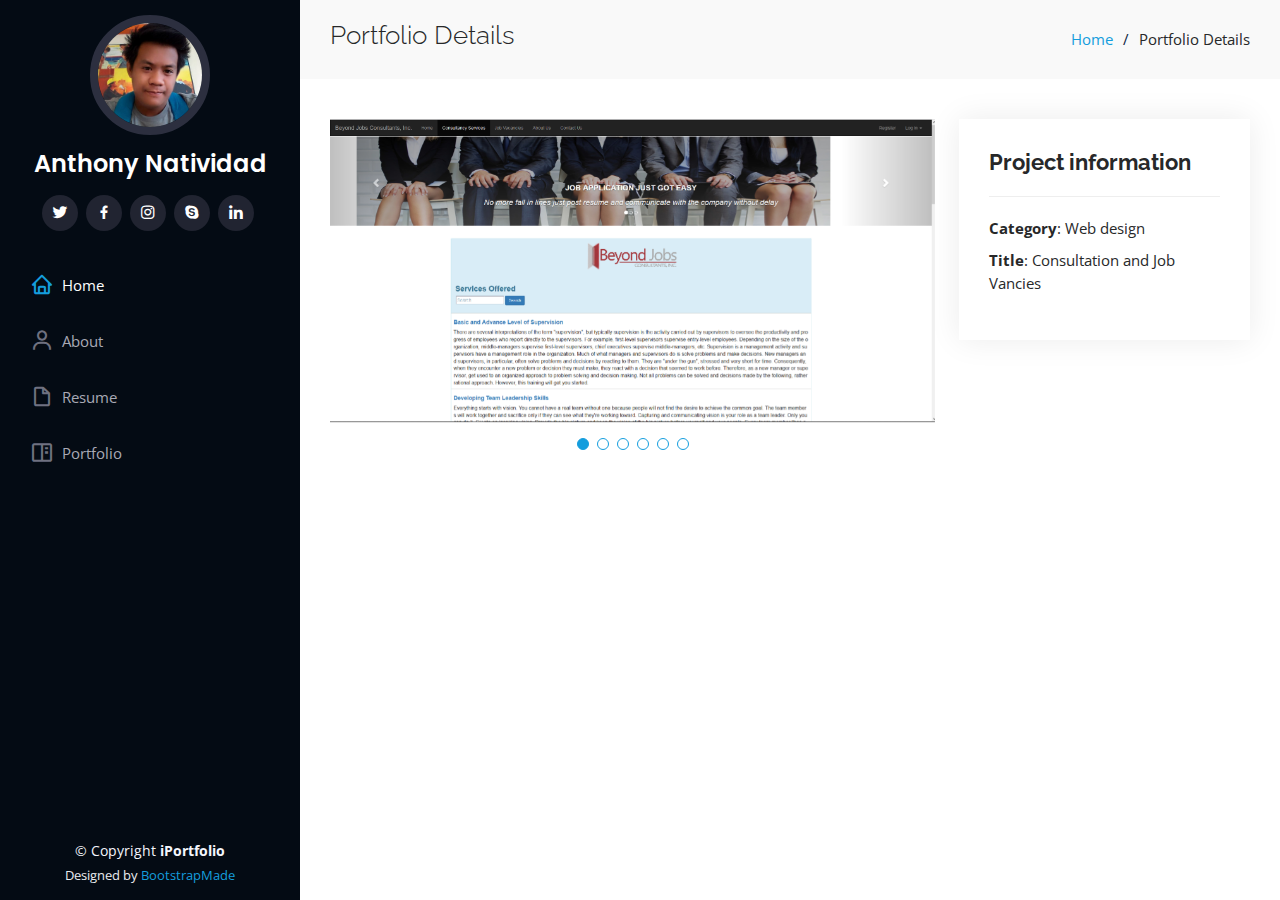
<file: iPortfolio/portfolio-details.html>
<!DOCTYPE html>
<html lang="en">

<head>
  <meta charset="utf-8">
  <meta content="width=device-width, initial-scale=1.0" name="viewport">

  <title>Portfolio Details - iPortfolio Bootstrap Template</title>
  <meta content="" name="description">
  <meta content="" name="keywords">

  <!-- Favicons -->
  <link href="assets/img/favicon.png" rel="icon">
  <link href="assets/img/apple-touch-icon.png" rel="apple-touch-icon">

  <!-- Google Fonts -->
  <link href="https://fonts.googleapis.com/css?family=Open+Sans:300,300i,400,400i,600,600i,700,700i|Raleway:300,300i,400,400i,500,500i,600,600i,700,700i|Poppins:300,300i,400,400i,500,500i,600,600i,700,700i" rel="stylesheet">

  <!-- Vendor CSS Files -->
  <link href="assets/vendor/aos/aos.css" rel="stylesheet">
  <link href="assets/vendor/bootstrap/css/bootstrap.min.css" rel="stylesheet">
  <link href="assets/vendor/bootstrap-icons/bootstrap-icons.css" rel="stylesheet">
  <link href="assets/vendor/boxicons/css/boxicons.min.css" rel="stylesheet">
  <link href="assets/vendor/glightbox/css/glightbox.min.css" rel="stylesheet">
  <link href="assets/vendor/swiper/swiper-bundle.min.css" rel="stylesheet">

  <!-- Template Main CSS File -->
  <link href="assets/css/style.css" rel="stylesheet">

  <!-- =======================================================
  * Template Name: iPortfolio
  * Updated: May 30 2023 with Bootstrap v5.3.0
  * Template URL: https://bootstrapmade.com/iportfolio-bootstrap-portfolio-websites-template/
  * Author: BootstrapMade.com
  * License: https://bootstrapmade.com/license/
  ======================================================== -->
</head>

<body>

  <!-- ======= Mobile nav toggle button ======= -->
  <i class="bi bi-list mobile-nav-toggle d-xl-none"></i>

  <!-- ======= Header ======= -->
  <header id="header">
    <div class="d-flex flex-column">

      <div class="profile">
        <img src="assets/img/profile.jpg" alt="" class="img-fluid rounded-circle">
        <h1 class="text-light"><a href="index.html">Anthony Natividad</a></h1>
        <div class="social-links mt-3 text-center">
          <a href="#" class="twitter"><i class="bx bxl-twitter"></i></a>
          <a href="#" class="facebook"><i class="bx bxl-facebook"></i></a>
          <a href="#" class="instagram"><i class="bx bxl-instagram"></i></a>
          <a href="#" class="google-plus"><i class="bx bxl-skype"></i></a>
          <a href="#" class="linkedin"><i class="bx bxl-linkedin"></i></a>
        </div>
      </div>

      <nav id="navbar" class="nav-menu navbar">
        <ul>
          <li><a href="#hero" class="nav-link scrollto active"><i class="bx bx-home"></i> <span>Home</span></a></li>
          <li><a href="#about" class="nav-link scrollto"><i class="bx bx-user"></i> <span>About</span></a></li>
          <li><a href="#resume" class="nav-link scrollto"><i class="bx bx-file-blank"></i> <span>Resume</span></a></li>
          <li><a href="#portfolio" class="nav-link scrollto"><i class="bx bx-book-content"></i> <span>Portfolio</span></a></li>
    
        </ul>
      </nav><!-- .nav-menu -->
    </div>
  </header><!-- End Header -->

  <main id="main">

    <!-- ======= Breadcrumbs ======= -->
    <section id="breadcrumbs" class="breadcrumbs">
      <div class="container">

        <div class="d-flex justify-content-between align-items-center">
          <h2>Portfolio Details</h2>
          <ol>
            <li><a href="index.html">Home</a></li>
            <li>Portfolio Details</li>
          </ol>
        </div>

      </div>
    </section><!-- End Breadcrumbs -->

    <!-- ======= Portfolio Details Section ======= -->
    <section id="portfolio-details" class="portfolio-details">
      <div class="container">
        <div class="row gy-4">
          <div class="col-lg-8">
            <div class="portfolio-details-slider swiper">
              <div class="swiper-wrapper align-items-center">
                <div class="swiper-slide">
                  <img src="assets/img/portfolio/Bjc/2.PNG" alt="">
                </div>
                <div class="swiper-slide">
                  <img src="assets/img/portfolio/Bjc/4.PNG" alt="">
                </div>
                <div class="swiper-slide">
                  <img src="assets/img/portfolio/Bjc/3.PNG" alt="">
                </div>
                <div class="swiper-slide">
                  <img src="assets/img/portfolio/Bjc/5.PNG" alt="">
                </div>
                <div class="swiper-slide">
                  <img src="assets/img/portfolio/Bjc/6.PNG" alt="">
                </div>
                <div class="swiper-slide">
                  <img src="assets/img/portfolio/Bjc/7.PNG" alt="">
                </div>
              </div>
              <div class="swiper-pagination"></div>
            </div>
          </div>

          <div class="col-lg-4">
            <div class="portfolio-info">
              <h3>Project information</h3>
              <ul>
                <li><strong>Category</strong>: Web design</li>
                <li><strong>Title</strong>: Consultation and Job Vancies</li>
              </ul>
            </div>
           
          </div>

        </div>

      </div>
    </section><!-- End Portfolio Details Section -->

  </main><!-- End #main -->

  <!-- ======= Footer ======= -->
  <footer id="footer">
    <div class="container">
      <div class="copyright">
        &copy; Copyright <strong><span>iPortfolio</span></strong>
      </div>
      <div class="credits">
        <!-- All the links in the footer should remain intact. -->
        <!-- You can delete the links only if you purchased the pro version. -->
        <!-- Licensing information: https://bootstrapmade.com/license/ -->
        <!-- Purchase the pro version with working PHP/AJAX contact form: https://bootstrapmade.com/iportfolio-bootstrap-portfolio-websites-template/ -->
        Designed by <a href="https://bootstrapmade.com/">BootstrapMade</a>
      </div>
    </div>
  </footer><!-- End  Footer -->

  <a href="#" class="back-to-top d-flex align-items-center justify-content-center"><i class="bi bi-arrow-up-short"></i></a>

  <!-- Vendor JS Files -->
  <script src="assets/vendor/purecounter/purecounter_vanilla.js"></script>
  <script src="assets/vendor/aos/aos.js"></script>
  <script src="assets/vendor/bootstrap/js/bootstrap.bundle.min.js"></script>
  <script src="assets/vendor/glightbox/js/glightbox.min.js"></script>
  <script src="assets/vendor/isotope-layout/isotope.pkgd.min.js"></script>
  <script src="assets/vendor/swiper/swiper-bundle.min.js"></script>
  <script src="assets/vendor/typed.js/typed.umd.js"></script>
  <script src="assets/vendor/waypoints/noframework.waypoints.js"></script>
  <script src="assets/vendor/php-email-form/validate.js"></script>

  <!-- Template Main JS File -->
  <script src="assets/js/main.js"></script>

</body>

</html>
</file>
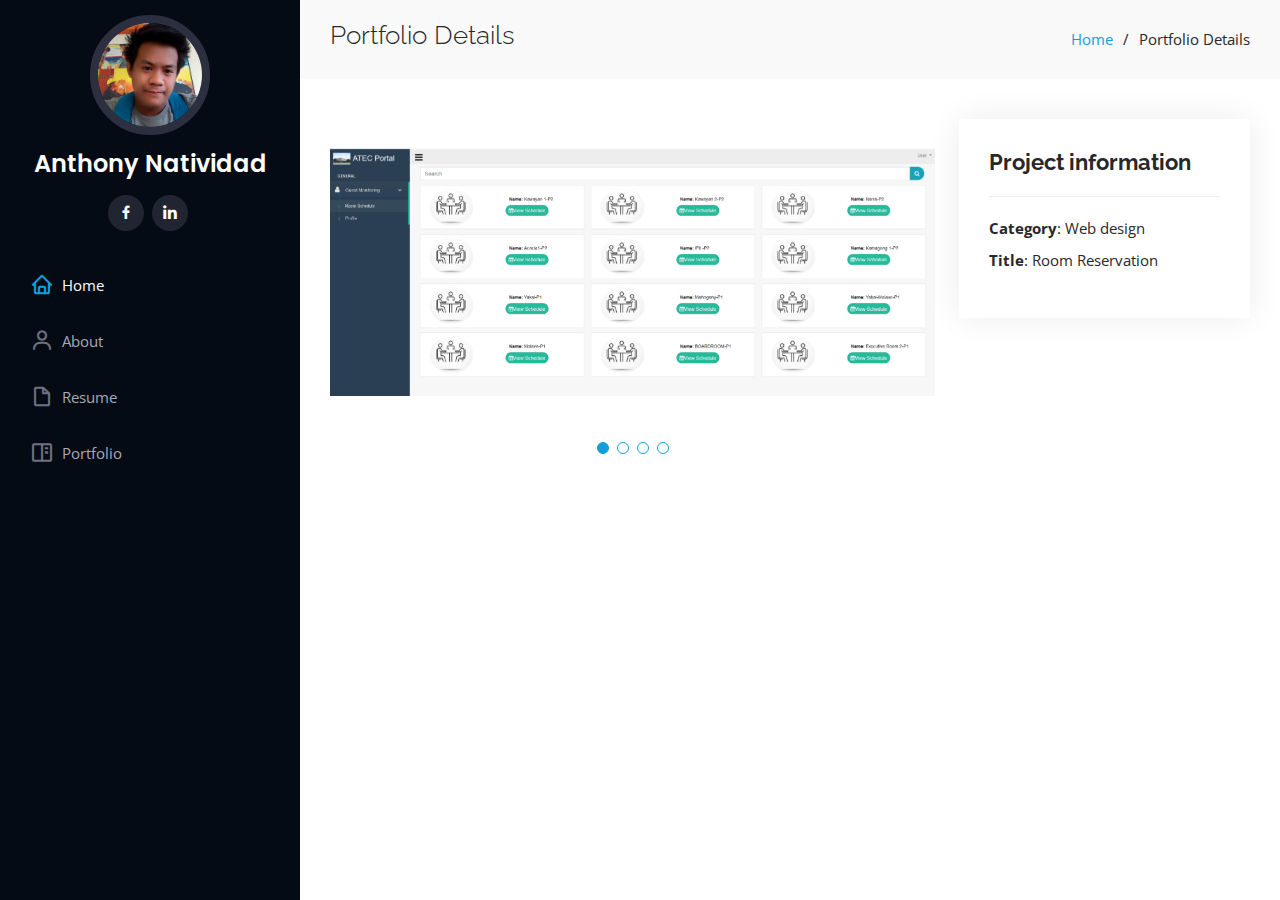
<file: iPortfolio/RoomReservationDetails.html>
<!DOCTYPE html>
<html lang="en">

<head>
  <meta charset="utf-8">
  <meta content="width=device-width, initial-scale=1.0" name="viewport">

  <title>My portfolio</title>
  <meta content="" name="description">
  <meta content="" name="keywords">

  <!-- Favicons -->
  <link href="assets/img/favicon.png" rel="icon">
  <link href="assets/img/apple-touch-icon.png" rel="apple-touch-icon">

  <!-- Google Fonts -->
  <link href="https://fonts.googleapis.com/css?family=Open+Sans:300,300i,400,400i,600,600i,700,700i|Raleway:300,300i,400,400i,500,500i,600,600i,700,700i|Poppins:300,300i,400,400i,500,500i,600,600i,700,700i" rel="stylesheet">

  <!-- Vendor CSS Files -->
  <link href="assets/vendor/aos/aos.css" rel="stylesheet">
  <link href="assets/vendor/bootstrap/css/bootstrap.min.css" rel="stylesheet">
  <link href="assets/vendor/bootstrap-icons/bootstrap-icons.css" rel="stylesheet">
  <link href="assets/vendor/boxicons/css/boxicons.min.css" rel="stylesheet">
  <link href="assets/vendor/glightbox/css/glightbox.min.css" rel="stylesheet">
  <link href="assets/vendor/swiper/swiper-bundle.min.css" rel="stylesheet">

  <!-- Template Main CSS File -->
  <link href="assets/css/style.css" rel="stylesheet">

  <!-- =======================================================
  * Template Name: iPortfolio
  * Updated: May 30 2023 with Bootstrap v5.3.0
  * Template URL: https://bootstrapmade.com/iportfolio-bootstrap-portfolio-websites-template/
  * Author: BootstrapMade.com
  * License: https://bootstrapmade.com/license/
  ======================================================== -->
</head>

<body>

  <!-- ======= Mobile nav toggle button ======= -->
  <i class="bi bi-list mobile-nav-toggle d-xl-none"></i>

  <!-- ======= Header ======= -->
  <header id="header">
    <div class="d-flex flex-column">

      <div class="profile">
        <img src="assets/img/profile.jpg" alt="" class="img-fluid rounded-circle">
        <h1 class="text-light"><a href="index.html">Anthony Natividad</a></h1>
        <div class="social-links mt-3 text-center">
        
          <a href="https://www.facebook.com/anthony.natividad.169" class="facebook"><i class="bx bxl-facebook"></i></a>
          <a href="https://www.linkedin.com/in/anthony-natividad-9081a1132/" class="linkedin"><i class="bx bxl-linkedin"></i></a>
        </div>
      </div>

      <nav id="navbar" class="nav-menu navbar">
        <ul>
          <li><a href="index.html" class="nav-link scrollto active"><i class="bx bx-home"></i> <span>Home</span></a></li>
          <li><a href="#about" class="nav-link scrollto"><i class="bx bx-user"></i> <span>About</span></a></li>
          <li><a href="#resume" class="nav-link scrollto"><i class="bx bx-file-blank"></i> <span>Resume</span></a></li>
          <li><a href="#portfolio" class="nav-link scrollto"><i class="bx bx-book-content"></i> <span>Portfolio</span></a></li>
    
        </ul>
      </nav><!-- .nav-menu -->
    </div>
  </header><!-- End Header -->

  <main id="main">

    <!-- ======= Breadcrumbs ======= -->
    <section id="breadcrumbs" class="breadcrumbs">
      <div class="container">

        <div class="d-flex justify-content-between align-items-center">
          <h2>Portfolio Details</h2>
          <ol>
            <li><a href="index.html">Home</a></li>
            <li>Portfolio Details</li>
          </ol>
        </div>

      </div>
    </section><!-- End Breadcrumbs -->

    <!-- ======= Portfolio Details Section ======= -->
    <section id="portfolio-details" class="portfolio-details">
      <div class="container">
        <div class="row gy-4">
          <div class="col-lg-8">
            <div class="portfolio-details-slider swiper">
              <div class="swiper-wrapper align-items-center">
                <div class="swiper-slide">
                  <img src="assets/img/portfolio/Roomreservation/rs1.PNG" alt="">
                </div>
                <div class="swiper-slide">
                  <img src="assets/img/portfolio/Roomreservation/rs2.PNG" alt="">
                </div> <div class="swiper-slide">
                  <img src="assets/img/portfolio/Roomreservation/rs3.PNG" alt="">
                </div> <div class="swiper-slide">
                  <img src="assets/img/portfolio/Roomreservation/rs4.PNG" alt="">
                </div>
              </div>
              <div class="swiper-pagination"></div>
            </div>
          </div>

          <div class="col-lg-4">
            <div class="portfolio-info">
              <h3>Project information</h3>
              <ul>
                <li><strong>Category</strong>: Web design</li>
                <li><strong>Title</strong>: Room Reservation</li>
              </ul>
            </div>
           
          </div>

        </div>

      </div>
    </section><!-- End Portfolio Details Section -->

  </main><!-- End #main -->

  <!-- ======= Footer ======= -->
  <footer id="footer">
    <div class="container">
      <div class="copyright">
      
      </div>
      <div class="credits">
       
      </div>
    </div>
  </footer><!-- End  Footer -->

  <a href="#" class="back-to-top d-flex align-items-center justify-content-center"><i class="bi bi-arrow-up-short"></i></a>

  <!-- Vendor JS Files -->
  <script src="assets/vendor/purecounter/purecounter_vanilla.js"></script>
  <script src="assets/vendor/aos/aos.js"></script>
  <script src="assets/vendor/bootstrap/js/bootstrap.bundle.min.js"></script>
  <script src="assets/vendor/glightbox/js/glightbox.min.js"></script>
  <script src="assets/vendor/isotope-layout/isotope.pkgd.min.js"></script>
  <script src="assets/vendor/swiper/swiper-bundle.min.js"></script>
  <script src="assets/vendor/typed.js/typed.umd.js"></script>
  <script src="assets/vendor/waypoints/noframework.waypoints.js"></script>
  <script src="assets/vendor/php-email-form/validate.js"></script>

  <!-- Template Main JS File -->
  <script src="assets/js/main.js"></script>

</body>

</html>
</file>
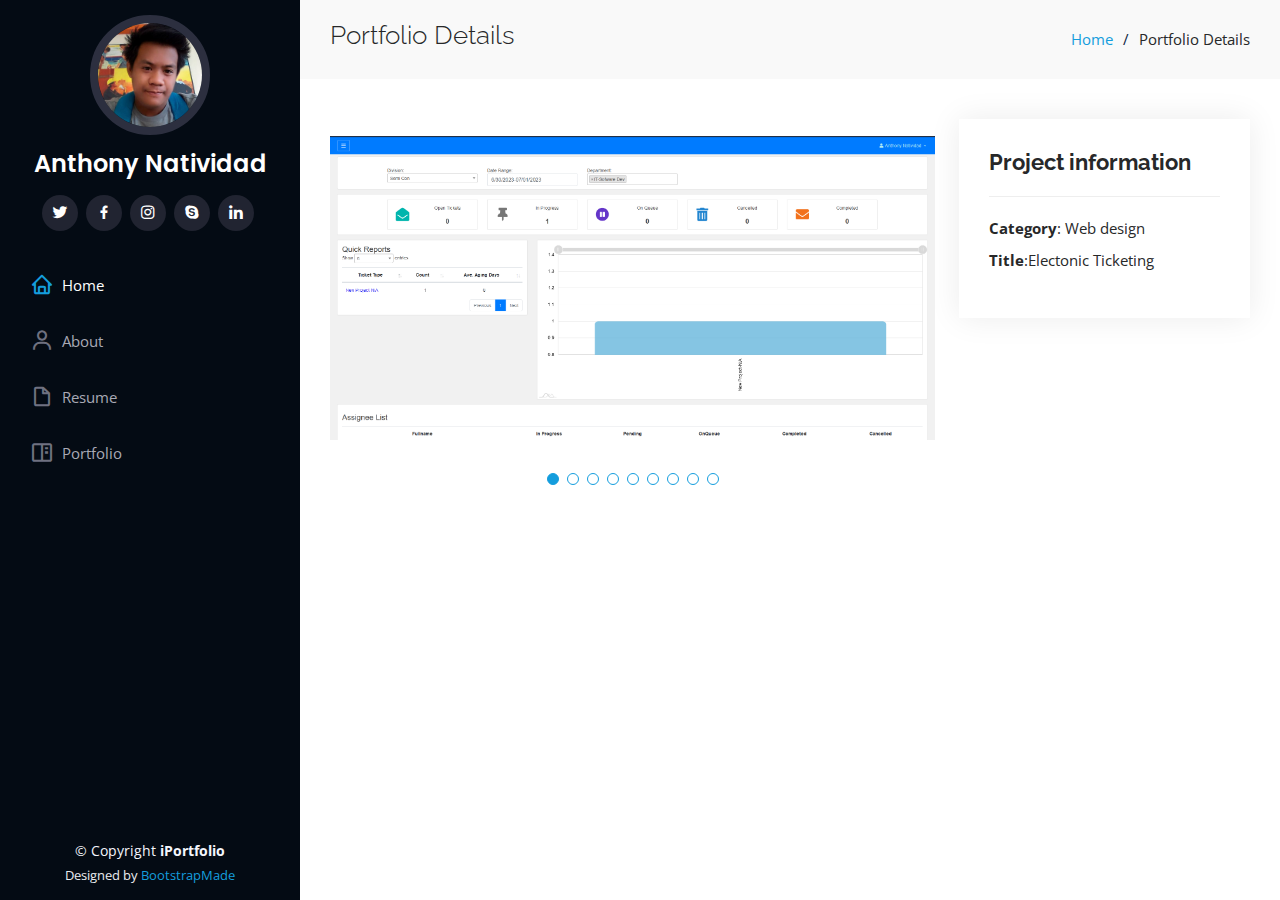
<file: iPortfolio/Ticketing.html>
<!DOCTYPE html>
<html lang="en">

<head>
  <meta charset="utf-8">
  <meta content="width=device-width, initial-scale=1.0" name="viewport">

  <title>My portfolio</title>
  <meta content="" name="description">
  <meta content="" name="keywords">

  <!-- Favicons -->
  <link href="assets/img/favicon.png" rel="icon">
  <link href="assets/img/apple-touch-icon.png" rel="apple-touch-icon">

  <!-- Google Fonts -->
  <link href="https://fonts.googleapis.com/css?family=Open+Sans:300,300i,400,400i,600,600i,700,700i|Raleway:300,300i,400,400i,500,500i,600,600i,700,700i|Poppins:300,300i,400,400i,500,500i,600,600i,700,700i" rel="stylesheet">

  <!-- Vendor CSS Files -->
  <link href="assets/vendor/aos/aos.css" rel="stylesheet">
  <link href="assets/vendor/bootstrap/css/bootstrap.min.css" rel="stylesheet">
  <link href="assets/vendor/bootstrap-icons/bootstrap-icons.css" rel="stylesheet">
  <link href="assets/vendor/boxicons/css/boxicons.min.css" rel="stylesheet">
  <link href="assets/vendor/glightbox/css/glightbox.min.css" rel="stylesheet">
  <link href="assets/vendor/swiper/swiper-bundle.min.css" rel="stylesheet">

  <!-- Template Main CSS File -->
  <link href="assets/css/style.css" rel="stylesheet">

  <!-- =======================================================
  * Template Name: iPortfolio
  * Updated: May 30 2023 with Bootstrap v5.3.0
  * Template URL: https://bootstrapmade.com/iportfolio-bootstrap-portfolio-websites-template/
  * Author: BootstrapMade.com
  * License: https://bootstrapmade.com/license/
  ======================================================== -->
</head>

<body>

  <!-- ======= Mobile nav toggle button ======= -->
  <i class="bi bi-list mobile-nav-toggle d-xl-none"></i>

  <!-- ======= Header ======= -->
  <header id="header">
    <div class="d-flex flex-column">

      <div class="profile">
        <img src="assets/img/profile.jpg" alt="" class="img-fluid rounded-circle">
        <h1 class="text-light"><a href="index.html">Anthony Natividad</a></h1>
        <div class="social-links mt-3 text-center">
          <a href="#" class="twitter"><i class="bx bxl-twitter"></i></a>
          <a href="#" class="facebook"><i class="bx bxl-facebook"></i></a>
          <a href="#" class="instagram"><i class="bx bxl-instagram"></i></a>
          <a href="#" class="google-plus"><i class="bx bxl-skype"></i></a>
          <a href="#" class="linkedin"><i class="bx bxl-linkedin"></i></a>
        </div>
      </div>

      <nav id="navbar" class="nav-menu navbar">
        <ul>
          <li><a href="#hero" class="nav-link scrollto active"><i class="bx bx-home"></i> <span>Home</span></a></li>
          <li><a href="#about" class="nav-link scrollto"><i class="bx bx-user"></i> <span>About</span></a></li>
          <li><a href="#resume" class="nav-link scrollto"><i class="bx bx-file-blank"></i> <span>Resume</span></a></li>
          <li><a href="#portfolio" class="nav-link scrollto"><i class="bx bx-book-content"></i> <span>Portfolio</span></a></li>
    
        </ul>
      </nav><!-- .nav-menu -->
    </div>
  </header><!-- End Header -->

  <main id="main">

    <!-- ======= Breadcrumbs ======= -->
    <section id="breadcrumbs" class="breadcrumbs">
      <div class="container">

        <div class="d-flex justify-content-between align-items-center">
          <h2>Portfolio Details</h2>
          <ol>
            <li><a href="index.html">Home</a></li>
            <li>Portfolio Details</li>
          </ol>
        </div>

      </div>
    </section><!-- End Breadcrumbs -->

    <!-- ======= Portfolio Details Section ======= -->
    <section id="portfolio-details" class="portfolio-details">
      <div class="container">
        <div class="row gy-4">
          <div class="col-lg-8">
            <div class="portfolio-details-slider swiper">
              <div class="swiper-wrapper align-items-center">
                <div class="swiper-slide">
                  <img src="assets/img/portfolio/Ticketing/1.PNG" alt="">
                </div>
                <div class="swiper-slide">
                  <img src="assets/img/portfolio/Ticketing/2.PNG" alt="">
                </div>
                <div class="swiper-slide">
                  <img src="assets/img/portfolio/Ticketing/3.PNG" alt="">
                </div>
                <div class="swiper-slide">
                  <img src="assets/img/portfolio/Ticketing/4.PNG" alt="">
                </div>
                <div class="swiper-slide">
                  <img src="assets/img/portfolio/Ticketing/5.PNG" alt="">
                </div>
                <div class="swiper-slide">
                  <img src="assets/img/portfolio/Ticketing/6.PNG" alt="">
                </div>
                <div class="swiper-slide">
                  <img src="assets/img/portfolio/Ticketing/7.PNG" alt="">
                </div>
                <div class="swiper-slide">
                  <img src="assets/img/portfolio/Ticketing/8.PNG" alt="">
                </div>
                <div class="swiper-slide">
                  <img src="assets/img/portfolio/Ticketing/9.PNG" alt="">
                </div>
              </div>
              <div class="swiper-pagination"></div>
            </div>
          </div>

          <div class="col-lg-4">
            <div class="portfolio-info">
              <h3>Project information</h3>
              <ul>
                <li><strong>Category</strong>: Web design</li>
                <li><strong>Title</strong>:Electonic Ticketing</li>
              </ul>
            </div>
           
          </div>

        </div>

      </div>
    </section><!-- End Portfolio Details Section -->

  </main><!-- End #main -->

  <!-- ======= Footer ======= -->
  <footer id="footer">
    <div class="container">
      <div class="copyright">
        &copy; Copyright <strong><span>iPortfolio</span></strong>
      </div>
      <div class="credits">
        <!-- All the links in the footer should remain intact. -->
        <!-- You can delete the links only if you purchased the pro version. -->
        <!-- Licensing information: https://bootstrapmade.com/license/ -->
        <!-- Purchase the pro version with working PHP/AJAX contact form: https://bootstrapmade.com/iportfolio-bootstrap-portfolio-websites-template/ -->
        Designed by <a href="https://bootstrapmade.com/">BootstrapMade</a>
      </div>
    </div>
  </footer><!-- End  Footer -->

  <a href="#" class="back-to-top d-flex align-items-center justify-content-center"><i class="bi bi-arrow-up-short"></i></a>

  <!-- Vendor JS Files -->
  <script src="assets/vendor/purecounter/purecounter_vanilla.js"></script>
  <script src="assets/vendor/aos/aos.js"></script>
  <script src="assets/vendor/bootstrap/js/bootstrap.bundle.min.js"></script>
  <script src="assets/vendor/glightbox/js/glightbox.min.js"></script>
  <script src="assets/vendor/isotope-layout/isotope.pkgd.min.js"></script>
  <script src="assets/vendor/swiper/swiper-bundle.min.js"></script>
  <script src="assets/vendor/typed.js/typed.umd.js"></script>
  <script src="assets/vendor/waypoints/noframework.waypoints.js"></script>
  <script src="assets/vendor/php-email-form/validate.js"></script>

  <!-- Template Main JS File -->
  <script src="assets/js/main.js"></script>

</body>

</html>
</file>
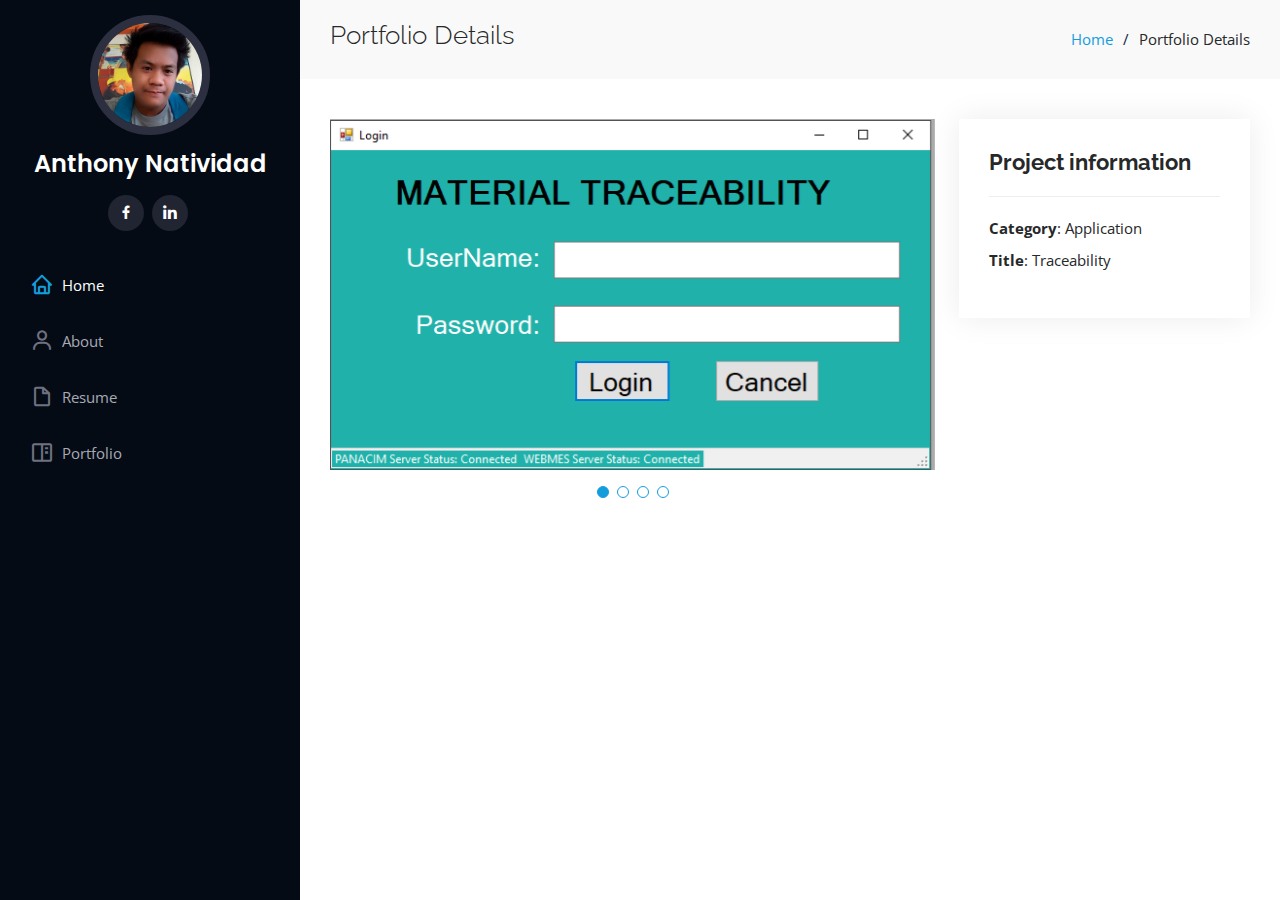
<file: iPortfolio/Traceability.html>
<!DOCTYPE html>
<html lang="en">

<head>
  <meta charset="utf-8">
  <meta content="width=device-width, initial-scale=1.0" name="viewport">

  <title>My portfolio</title>
  <meta content="" name="description">
  <meta content="" name="keywords">

  <!-- Favicons -->
  <link href="assets/img/favicon.png" rel="icon">
  <link href="assets/img/apple-touch-icon.png" rel="apple-touch-icon">

  <!-- Google Fonts -->
  <link href="https://fonts.googleapis.com/css?family=Open+Sans:300,300i,400,400i,600,600i,700,700i|Raleway:300,300i,400,400i,500,500i,600,600i,700,700i|Poppins:300,300i,400,400i,500,500i,600,600i,700,700i" rel="stylesheet">

  <!-- Vendor CSS Files -->
  <link href="assets/vendor/aos/aos.css" rel="stylesheet">
  <link href="assets/vendor/bootstrap/css/bootstrap.min.css" rel="stylesheet">
  <link href="assets/vendor/bootstrap-icons/bootstrap-icons.css" rel="stylesheet">
  <link href="assets/vendor/boxicons/css/boxicons.min.css" rel="stylesheet">
  <link href="assets/vendor/glightbox/css/glightbox.min.css" rel="stylesheet">
  <link href="assets/vendor/swiper/swiper-bundle.min.css" rel="stylesheet">

  <!-- Template Main CSS File -->
  <link href="assets/css/style.css" rel="stylesheet">

  <!-- =======================================================
  * Template Name: iPortfolio
  * Updated: May 30 2023 with Bootstrap v5.3.0
  * Template URL: https://bootstrapmade.com/iportfolio-bootstrap-portfolio-websites-template/
  * Author: BootstrapMade.com
  * License: https://bootstrapmade.com/license/
  ======================================================== -->
</head>

<body>

  <!-- ======= Mobile nav toggle button ======= -->
  <i class="bi bi-list mobile-nav-toggle d-xl-none"></i>

  <!-- ======= Header ======= -->
  <header id="header">
    <div class="d-flex flex-column">

      <div class="profile">
        <img src="assets/img/profile.jpg" alt="" class="img-fluid rounded-circle">
        <h1 class="text-light"><a href="index.html">Anthony Natividad</a></h1>
        <div class="social-links mt-3 text-center">
        
          <a href="https://www.facebook.com/anthony.natividad.169" class="facebook"><i class="bx bxl-facebook"></i></a>
          <a href="https://www.linkedin.com/in/anthony-natividad-9081a1132/" class="linkedin"><i class="bx bxl-linkedin"></i></a>
        </div>
      </div>

      <nav id="navbar" class="nav-menu navbar">
        <ul>
          <li><a href="index.html" class="nav-link scrollto active"><i class="bx bx-home"></i> <span>Home</span></a></li>
          <li><a href="#about" class="nav-link scrollto"><i class="bx bx-user"></i> <span>About</span></a></li>
          <li><a href="#resume" class="nav-link scrollto"><i class="bx bx-file-blank"></i> <span>Resume</span></a></li>
          <li><a href="#portfolio" class="nav-link scrollto"><i class="bx bx-book-content"></i> <span>Portfolio</span></a></li>
    
        </ul>
      </nav><!-- .nav-menu -->
    </div>
  </header><!-- End Header -->

  <main id="main">

    <!-- ======= Breadcrumbs ======= -->
    <section id="breadcrumbs" class="breadcrumbs">
      <div class="container">

        <div class="d-flex justify-content-between align-items-center">
          <h2>Portfolio Details</h2>
          <ol>
            <li><a href="index.html">Home</a></li>
            <li>Portfolio Details</li>
          </ol>
        </div>

      </div>
    </section><!-- End Breadcrumbs -->

    <!-- ======= Portfolio Details Section ======= -->
    <section id="portfolio-details" class="portfolio-details">
      <div class="container">
        <div class="row gy-4">
          <div class="col-lg-8">
            <div class="portfolio-details-slider swiper">
              <div class="swiper-wrapper align-items-center">
                <div class="swiper-slide">
                  <img src="assets/img/portfolio/Traceability/1.PNG" alt="">
                </div>
                <div class="swiper-slide">
                  <img src="assets/img/portfolio/Traceability/2.PNG" alt="">
                </div>
                <div class="swiper-slide">
                  <img src="assets/img/portfolio/Traceability/3.PNG" alt="">
                </div>
                <div class="swiper-slide">
                  <img src="assets/img/portfolio/Traceability/4.PNG" alt="">
                </div>
              </div>
              <div class="swiper-pagination"></div>
            </div>
          </div>

          <div class="col-lg-4">
            <div class="portfolio-info">
              <h3>Project information</h3>
              <ul>
                <li><strong>Category</strong>: Application</li>
                <li><strong>Title</strong>: Traceability</li>
              </ul>
            </div>
           
          </div>

        </div>

      </div>
    </section><!-- End Portfolio Details Section -->

  </main><!-- End #main -->

  <!-- ======= Footer ======= -->
  <footer id="footer">
    <div class="container">
      <div class="copyright">
      
      </div>
      <div class="credits">
       
      </div>
    </div>
  </footer><!-- End  Footer -->

  <a href="#" class="back-to-top d-flex align-items-center justify-content-center"><i class="bi bi-arrow-up-short"></i></a>

  <!-- Vendor JS Files -->
  <script src="assets/vendor/purecounter/purecounter_vanilla.js"></script>
  <script src="assets/vendor/aos/aos.js"></script>
  <script src="assets/vendor/bootstrap/js/bootstrap.bundle.min.js"></script>
  <script src="assets/vendor/glightbox/js/glightbox.min.js"></script>
  <script src="assets/vendor/isotope-layout/isotope.pkgd.min.js"></script>
  <script src="assets/vendor/swiper/swiper-bundle.min.js"></script>
  <script src="assets/vendor/typed.js/typed.umd.js"></script>
  <script src="assets/vendor/waypoints/noframework.waypoints.js"></script>
  <script src="assets/vendor/php-email-form/validate.js"></script>

  <!-- Template Main JS File -->
  <script src="assets/js/main.js"></script>

</body>

</html>
</file>
<file: iPortfolio/assets/css/style.css>
/**
* Template Name: iPortfolio
* Updated: May 30 2023 with Bootstrap v5.3.0
* Template URL: https://bootstrapmade.com/iportfolio-bootstrap-portfolio-websites-template/
* Author: BootstrapMade.com
* License: https://bootstrapmade.com/license/
*/

/*--------------------------------------------------------------
# General
--------------------------------------------------------------*/
body {
  font-family: "Open Sans", sans-serif;
  color: #272829;
}

a {
  color: #149ddd;
  text-decoration: none;
}

a:hover {
  color: #37b3ed;
  text-decoration: none;
}

h1,
h2,
h3,
h4,
h5,
h6 {
  font-family: "Raleway", sans-serif;
}

/*--------------------------------------------------------------
# Back to top button
--------------------------------------------------------------*/
.back-to-top {
  position: fixed;
  visibility: hidden;
  opacity: 0;
  right: 15px;
  bottom: 15px;
  z-index: 996;
  background: #149ddd;
  width: 40px;
  height: 40px;
  border-radius: 50px;
  transition: all 0.4s;
}

.back-to-top i {
  font-size: 28px;
  color: #fff;
  line-height: 0;
}

.back-to-top:hover {
  background: #2eafec;
  color: #fff;
}

.back-to-top.active {
  visibility: visible;
  opacity: 1;
}

/*--------------------------------------------------------------
# Header
--------------------------------------------------------------*/
#header {
  position: fixed;
  top: 0;
  left: 0;
  bottom: 0;
  width: 300px;
  transition: all ease-in-out 0.5s;
  z-index: 9997;
  transition: all 0.5s;
  padding: 0 15px;
  background: #040b14;
  overflow-y: auto;
}

#header .profile img {
  margin: 15px auto;
  display: block;
  width: 120px;
  border: 8px solid #2c2f3f;
}

#header .profile h1 {
  font-size: 24px;
  margin: 0;
  padding: 0;
  font-weight: 600;
  -moz-text-align-last: center;
  text-align-last: center;
  font-family: "Poppins", sans-serif;
}

#header .profile h1 a,
#header .profile h1 a:hover {
  color: #fff;
  text-decoration: none;
}

#header .profile .social-links a {
  font-size: 18px;
  display: inline-block;
  background: #212431;
  color: #fff;
  line-height: 1;
  padding: 8px 0;
  margin-right: 4px;
  border-radius: 50%;
  text-align: center;
  width: 36px;
  height: 36px;
  transition: 0.3s;
}

#header .profile .social-links a:hover {
  background: #149ddd;
  color: #fff;
  text-decoration: none;
}

#main {
  margin-left: 300px;
}

.container,
.container-fluid {
  padding-left: 30px;
  padding-right: 30px;
}

@media (max-width: 1199px) {
  #header {
    left: -300px;
  }

  #main {
    margin-left: 0;
  }

  .container,
  .container-fluid {
    padding-left: 12px;
    padding-right: 12px;
  }
}

/*--------------------------------------------------------------
# Navigation Menu
--------------------------------------------------------------*/
/* Desktop Navigation */
.nav-menu {
  padding: 30px 0 0 0;
}

.nav-menu * {
  margin: 0;
  padding: 0;
  list-style: none;
}

.nav-menu>ul>li {
  position: relative;
  white-space: nowrap;
}

.nav-menu a,
.nav-menu a:focus {
  display: flex;
  align-items: center;
  color: #a8a9b4;
  padding: 12px 15px;
  margin-bottom: 8px;
  transition: 0.3s;
  font-size: 15px;
}

.nav-menu a i,
.nav-menu a:focus i {
  font-size: 24px;
  padding-right: 8px;
  color: #6f7180;
}

.nav-menu a:hover,
.nav-menu .active,
.nav-menu .active:focus,
.nav-menu li:hover>a {
  text-decoration: none;
  color: #fff;
}

.nav-menu a:hover i,
.nav-menu .active i,
.nav-menu .active:focus i,
.nav-menu li:hover>a i {
  color: #149ddd;
}

/* Mobile Navigation */
.mobile-nav-toggle {
  position: fixed;
  right: 15px;
  top: 15px;
  z-index: 9998;
  border: 0;
  font-size: 24px;
  transition: all 0.4s;
  outline: none !important;
  background-color: #149ddd;
  color: #fff;
  width: 40px;
  height: 40px;
  display: inline-flex;
  align-items: center;
  justify-content: center;
  line-height: 0;
  border-radius: 50px;
  cursor: pointer;
}

.mobile-nav-active {
  overflow: hidden;
}

.mobile-nav-active #header {
  left: 0;
}

/*--------------------------------------------------------------
# Hero Section
--------------------------------------------------------------*/
#hero {
  width: 100%;
  height: 50vh;
 
  background: url("../img/hero-bg.jpg") top center;
  background-size: cover;
}

#hero:before {
  content: "";
  background: rgba(5, 13, 24, 0.3);
  position: absolute;
  bottom: 80;
  top: 50;
  left: 0;
  right: 0;
  z-index: 1;
}

#hero .hero-container {
  position: relative;
  z-index: 2;
  min-width: 300px;
}

#hero h1 {
  margin: 0 0 10px 0;
  font-size: 64px;
  font-weight: 700;
  line-height: 56px;
  color: #fff;
}

#hero p {
  color: #fff;
  margin-bottom: 50px;
  font-size: 26px;
  font-family: "Poppins", sans-serif;
}

#hero p span {
  color: #fff;
  padding-bottom: 4px;
  letter-spacing: 1px;
  border-bottom: 3px solid #149ddd;
}

@media (min-width: 1024px) {
  #hero {
    background-attachment: fixed;
  }
}

@media (max-width: 768px) {
  #hero h1 {
    font-size: 28px;
    line-height: 36px;
  }

  #hero h2 {
    font-size: 18px;
    line-height: 24px;
    margin-bottom: 30px;
  }
}

/*--------------------------------------------------------------
# Sections General
--------------------------------------------------------------*/
section {
  padding: 60px 0;
  overflow: hidden;
}

.section-bg {
  background: #f5f8fd;
}

.section-title {
  padding-bottom: 30px;
}

.section-title h2 {
  font-size: 32px;
  font-weight: bold;
  margin-bottom: 20px;
  padding-bottom: 20px;
  position: relative;
  color: #173b6c;
}

.section-title h2::after {
  content: "";
  position: absolute;
  display: block;
  width: 50px;
  height: 3px;
  background: #149ddd;
  bottom: 0;
  left: 0;
}

.section-title p {
  margin-bottom: 0;
}

/*--------------------------------------------------------------
# About
--------------------------------------------------------------*/
.about .content h3 {
  font-weight: 700;
  font-size: 26px;
  color: #173b6c;
}

.about .content ul {
  list-style: none;
  padding: 0;
}

.about .content ul li {
  margin-bottom: 20px;
  display: flex;
  align-items: center;
}

.about .content ul strong {
  margin-right: 10px;
}

.about .content ul i {
  font-size: 16px;
  margin-right: 5px;
  color: #149ddd;
  line-height: 0;
}

.about .content p:last-child {
  margin-bottom: 0;
}

/*--------------------------------------------------------------
# Facts
--------------------------------------------------------------*/
.facts {
  padding-bottom: 30px;
}

.facts .count-box {
  padding: 30px;
  width: 100%;
}

.facts .count-box i {
  display: block;
  font-size: 44px;
  color: #149ddd;
  float: left;
  line-height: 0;
}

.facts .count-box span {
  font-size: 48px;
  line-height: 40px;
  display: block;
  font-weight: 700;
  color: #050d18;
  margin-left: 60px;
}

.facts .count-box p {
  padding: 15px 0 0 0;
  margin: 0 0 0 60px;
  font-family: "Raleway", sans-serif;
  font-size: 14px;
  color: #122f57;
}

.facts .count-box a {
  font-weight: 600;
  display: block;
  margin-top: 20px;
  color: #122f57;
  font-size: 15px;
  font-family: "Poppins", sans-serif;
  transition: ease-in-out 0.3s;
}

.facts .count-box a:hover {
  color: #1f5297;
}

/*--------------------------------------------------------------
# Akills
--------------------------------------------------------------*/
.skills .progress {
  height: 60px;
  display: block;
  background: none;
  border-radius: 0;
}

.skills .progress .skill {
  padding: 0;
  margin: 0 0 6px 0;
  text-transform: uppercase;
  display: block;
  font-weight: 600;
  font-family: "Poppins", sans-serif;
  color: #050d18;
}

.skills .progress .skill .val {
  float: right;
  font-style: normal;
}

.skills .progress-bar-wrap {
  background: #dce8f8;
  height: 10px;
}

.skills .progress-bar {
  width: 1px;
  height: 10px;
  transition: 0.9s;
  background-color: #149ddd;
}

/*--------------------------------------------------------------
# Resume
--------------------------------------------------------------*/
.resume .resume-title {
  font-size: 26px;
  font-weight: 700;
  margin-top: 20px;
  margin-bottom: 20px;
  color: #050d18;
}

.resume .resume-item {
  padding: 0 0 20px 20px;
  margin-top: -2px;
  border-left: 2px solid #1f5297;
  position: relative;
}

.resume .resume-item h4 {
  line-height: 18px;
  font-size: 18px;
  font-weight: 600;
  text-transform: uppercase;
  font-family: "Poppins", sans-serif;
  color: #050d18;
  margin-bottom: 10px;
}

.resume .resume-item h5 {
  font-size: 16px;
  background: #e4edf9;
  padding: 5px 15px;
  display: inline-block;
  font-weight: 600;
  margin-bottom: 10px;
}

.resume .resume-item ul {
  padding-left: 20px;
}

.resume .resume-item ul li {
  padding-bottom: 10px;
}

.resume .resume-item:last-child {
  padding-bottom: 0;
}

.resume .resume-item::before {
  content: "";
  position: absolute;
  width: 16px;
  height: 16px;
  border-radius: 50px;
  left: -9px;
  top: 0;
  background: #fff;
  border: 2px solid #1f5297;
}

/*--------------------------------------------------------------
# Portfolio
--------------------------------------------------------------*/
.portfolio .portfolio-item {
  margin-bottom: 30px;
}

.portfolio #portfolio-flters {
  padding: 0;
  margin: 0 auto 35px auto;
  list-style: none;
  text-align: center;
  background: #fff;
  border-radius: 50px;
  padding: 2px 15px;
}

.portfolio #portfolio-flters li {
  cursor: pointer;
  display: inline-block;
  padding: 10px 15px 8px 15px;
  font-size: 14px;
  font-weight: 600;
  line-height: 1;
  text-transform: uppercase;
  color: #272829;
  margin-bottom: 5px;
  transition: all 0.3s ease-in-out;
}

.portfolio #portfolio-flters li:hover,
.portfolio #portfolio-flters li.filter-active {
  color: #149ddd;
}

.portfolio #portfolio-flters li:last-child {
  margin-right: 0;
}

.portfolio .portfolio-wrap {
  transition: 0.3s;
  position: relative;
  overflow: hidden;
  z-index: 1;
}

.portfolio .portfolio-wrap::before {
  content: "";
  background: rgba(255, 255, 255, 0.5);
  position: absolute;
  left: 0;
  right: 0;
  top: 0;
  bottom: 0;
  transition: all ease-in-out 0.3s;
  z-index: 2;
  opacity: 0;
}

.portfolio .portfolio-wrap .portfolio-links {
  opacity: 1;
  left: 0;
  right: 0;
  bottom: -60px;
  z-index: 3;
  position: absolute;
  transition: all ease-in-out 0.3s;
  display: flex;
  justify-content: center;
}

.portfolio .portfolio-wrap .portfolio-links a {
  color: #fff;
  font-size: 28px;
  text-align: center;
  background: rgba(20, 157, 221, 0.75);
  transition: 0.3s;
  width: 50%;
}

.portfolio .portfolio-wrap .portfolio-links a:hover {
  background: rgba(20, 157, 221, 0.95);
}

.portfolio .portfolio-wrap .portfolio-links a+a {
  border-left: 1px solid #37b3ed;
}

.portfolio .portfolio-wrap:hover::before {
  top: 0;
  left: 0;
  right: 0;
  bottom: 0;
  opacity: 1;
}

.portfolio .portfolio-wrap:hover .portfolio-links {
  opacity: 1;
  bottom: 0;
}

/*--------------------------------------------------------------
# Portfolio Details
--------------------------------------------------------------*/
.portfolio-details {
  padding-top: 40px;
}

.portfolio-details .portfolio-details-slider img {
  width: 100%;
}

.portfolio-details .portfolio-details-slider .swiper-pagination {
  margin-top: 20px;
  position: relative;
}

.portfolio-details .portfolio-details-slider .swiper-pagination .swiper-pagination-bullet {
  width: 12px;
  height: 12px;
  background-color: #fff;
  opacity: 1;
  border: 1px solid #149ddd;
}

.portfolio-details .portfolio-details-slider .swiper-pagination .swiper-pagination-bullet-active {
  background-color: #149ddd;
}

.portfolio-details .portfolio-info {
  padding: 30px;
  box-shadow: 0px 0 30px rgba(5, 13, 24, 0.08);
}

.portfolio-details .portfolio-info h3 {
  font-size: 22px;
  font-weight: 700;
  margin-bottom: 20px;
  padding-bottom: 20px;
  border-bottom: 1px solid #eee;
}

.portfolio-details .portfolio-info ul {
  list-style: none;
  padding: 0;
  font-size: 15px;
}

.portfolio-details .portfolio-info ul li+li {
  margin-top: 10px;
}

.portfolio-details .portfolio-description {
  padding-top: 30px;
}

.portfolio-details .portfolio-description h2 {
  font-size: 26px;
  font-weight: 700;
  margin-bottom: 20px;
}

.portfolio-details .portfolio-description p {
  padding: 0;
}

/*--------------------------------------------------------------
# Services
--------------------------------------------------------------*/
.services .icon-box {
  margin-bottom: 20px;
}

.services .icon {
  float: left;
  display: flex;
  align-items: center;
  justify-content: center;
  width: 54px;
  height: 54px;
  background: #149ddd;
  border-radius: 50%;
  transition: 0.5s;
  border: 1px solid #149ddd;
}

.services .icon i {
  color: #fff;
  font-size: 24px;
  line-height: 0;
}

.services .icon-box:hover .icon {
  background: #fff;
}

.services .icon-box:hover .icon i {
  color: #149ddd;
}

.services .title {
  margin-left: 80px;
  font-weight: 700;
  margin-bottom: 15px;
  font-size: 18px;
}

.services .title a {
  color: #343a40;
}

.services .title a:hover {
  color: #149ddd;
}

.services .description {
  margin-left: 80px;
  line-height: 24px;
  font-size: 14px;
}

/*--------------------------------------------------------------
# Testimonials
--------------------------------------------------------------*/
.testimonials .testimonials-carousel,
.testimonials .testimonials-slider {
  overflow: hidden;
}

.testimonials .testimonial-item {
  box-sizing: content-box;
  text-align: center;
  min-height: 320px;
}

.testimonials .testimonial-item .testimonial-img {
  width: 90px;
  border-radius: 50%;
  margin: 0 auto;
}

.testimonials .testimonial-item h3 {
  font-size: 18px;
  font-weight: bold;
  margin: 10px 0 5px 0;
  color: #111;
}

.testimonials .testimonial-item h4 {
  font-size: 14px;
  color: #999;
  margin: 0;
}

.testimonials .testimonial-item .quote-icon-left,
.testimonials .testimonial-item .quote-icon-right {
  color: #c3e8fa;
  font-size: 26px;
}

.testimonials .testimonial-item .quote-icon-left {
  display: inline-block;
  left: -5px;
  position: relative;
}

.testimonials .testimonial-item .quote-icon-right {
  display: inline-block;
  right: -5px;
  position: relative;
  top: 10px;
}

.testimonials .testimonial-item p {
  font-style: italic;
  margin: 0 15px 15px 15px;
  padding: 20px;
  background: #fff;
  position: relative;
  margin-bottom: 35px;
  border-radius: 6px;
  box-shadow: 0px 2px 15px rgba(0, 0, 0, 0.1);
}

.testimonials .testimonial-item p::after {
  content: "";
  width: 0;
  height: 0;
  border-top: 20px solid #fff;
  border-right: 20px solid transparent;
  border-left: 20px solid transparent;
  position: absolute;
  bottom: -20px;
  left: calc(50% - 20px);
}

.testimonials .swiper-pagination {
  margin-top: 20px;
  position: relative;
}

.testimonials .swiper-pagination .swiper-pagination-bullet {
  width: 12px;
  height: 12px;
  background-color: #fff;
  opacity: 1;
  border: 1px solid #149ddd;
}

.testimonials .swiper-pagination .swiper-pagination-bullet-active {
  background-color: #149ddd;
}

/*--------------------------------------------------------------
# Contact
--------------------------------------------------------------*/
.contact {
  padding-bottom: 130px;
}

.contact .info {
  padding: 30px;
  background: #fff;
  width: 100%;
  box-shadow: 0 0 24px 0 rgba(0, 0, 0, 0.12);
}

.contact .info i {
  font-size: 20px;
  color: #149ddd;
  float: left;
  width: 44px;
  height: 44px;
  background: #dff3fc;
  display: flex;
  justify-content: center;
  align-items: center;
  border-radius: 50px;
  transition: all 0.3s ease-in-out;
}

.contact .info h4 {
  padding: 0 0 0 60px;
  font-size: 22px;
  font-weight: 600;
  margin-bottom: 5px;
  color: #050d18;
}

.contact .info p {
  padding: 0 0 10px 60px;
  margin-bottom: 20px;
  font-size: 14px;
  color: #173b6c;
}

.contact .info .email p {
  padding-top: 5px;
}

.contact .info .social-links {
  padding-left: 60px;
}

.contact .info .social-links a {
  font-size: 18px;
  display: inline-block;
  background: #333;
  color: #fff;
  line-height: 1;
  padding: 8px 0;
  border-radius: 50%;
  text-align: center;
  width: 36px;
  height: 36px;
  transition: 0.3s;
  margin-right: 10px;
}

.contact .info .social-links a:hover {
  background: #149ddd;
  color: #fff;
}

.contact .info .email:hover i,
.contact .info .address:hover i,
.contact .info .phone:hover i {
  background: #149ddd;
  color: #fff;
}

.contact .php-email-form {
  width: 100%;
  padding: 30px;
  background: #fff;
  box-shadow: 0 0 24px 0 rgba(0, 0, 0, 0.12);
}

.contact .php-email-form .form-group {
  padding-bottom: 8px;
}

.contact .php-email-form .validate {
  display: none;
  color: red;
  margin: 0 0 15px 0;
  font-weight: 400;
  font-size: 13px;
}

.contact .php-email-form .error-message {
  display: none;
  color: #fff;
  background: #ed3c0d;
  text-align: left;
  padding: 15px;
  font-weight: 600;
}

.contact .php-email-form .error-message br+br {
  margin-top: 25px;
}

.contact .php-email-form .sent-message {
  display: none;
  color: #fff;
  background: #18d26e;
  text-align: center;
  padding: 15px;
  font-weight: 600;
}

.contact .php-email-form .loading {
  display: none;
  background: #fff;
  text-align: center;
  padding: 15px;
}

.contact .php-email-form .loading:before {
  content: "";
  display: inline-block;
  border-radius: 50%;
  width: 24px;
  height: 24px;
  margin: 0 10px -6px 0;
  border: 3px solid #18d26e;
  border-top-color: #eee;
  animation: animate-loading 1s linear infinite;
}

.contact .php-email-form .form-group {
  margin-bottom: 15px;
}

.contact .php-email-form label {
  padding-bottom: 8px;
}

.contact .php-email-form input,
.contact .php-email-form textarea {
  border-radius: 0;
  box-shadow: none;
  font-size: 14px;
}

.contact .php-email-form input {
  height: 44px;
}

.contact .php-email-form textarea {
  padding: 10px 15px;
}

.contact .php-email-form button[type=submit] {
  background: #149ddd;
  border: 0;
  padding: 10px 24px;
  color: #fff;
  transition: 0.4s;
  border-radius: 4px;
}

.contact .php-email-form button[type=submit]:hover {
  background: #37b3ed;
}

@keyframes animate-loading {
  0% {
    transform: rotate(0deg);
  }

  100% {
    transform: rotate(360deg);
  }
}

/*--------------------------------------------------------------
# Breadcrumbs
--------------------------------------------------------------*/
.breadcrumbs {
  padding: 20px 0;
  background: #f9f9f9;
}

.breadcrumbs h2 {
  font-size: 26px;
  font-weight: 300;
}

.breadcrumbs ol {
  display: flex;
  flex-wrap: wrap;
  list-style: none;
  padding: 0;
  margin: 0;
  font-size: 15px;
}

.breadcrumbs ol li+li {
  padding-left: 10px;
}

.breadcrumbs ol li+li::before {
  display: inline-block;
  padding-right: 10px;
  color: #0e2442;
  content: "/";
}

@media (max-width: 768px) {
  .breadcrumbs .d-flex {
    display: block !important;
  }

  .breadcrumbs ol {
    display: block;
  }

  .breadcrumbs ol li {
    display: inline-block;
  }
}

/*--------------------------------------------------------------
# Footer
--------------------------------------------------------------*/
#footer {
  padding: 15px;
  color: #f4f6fd;
  font-size: 14px;
  position: fixed;
  left: 0;
  bottom: 0;
  width: 300px;
  z-index: 9999;
  background: #040b14;
}

#footer .copyright {
  text-align: center;
}

#footer .credits {
  padding-top: 5px;
  text-align: center;
  font-size: 13px;
  color: #eaebf0;
}

@media (max-width: 1199px) {
  #footer {
    position: static;
    width: auto;
    padding-right: 20px 15px;
  }
}
</file>
